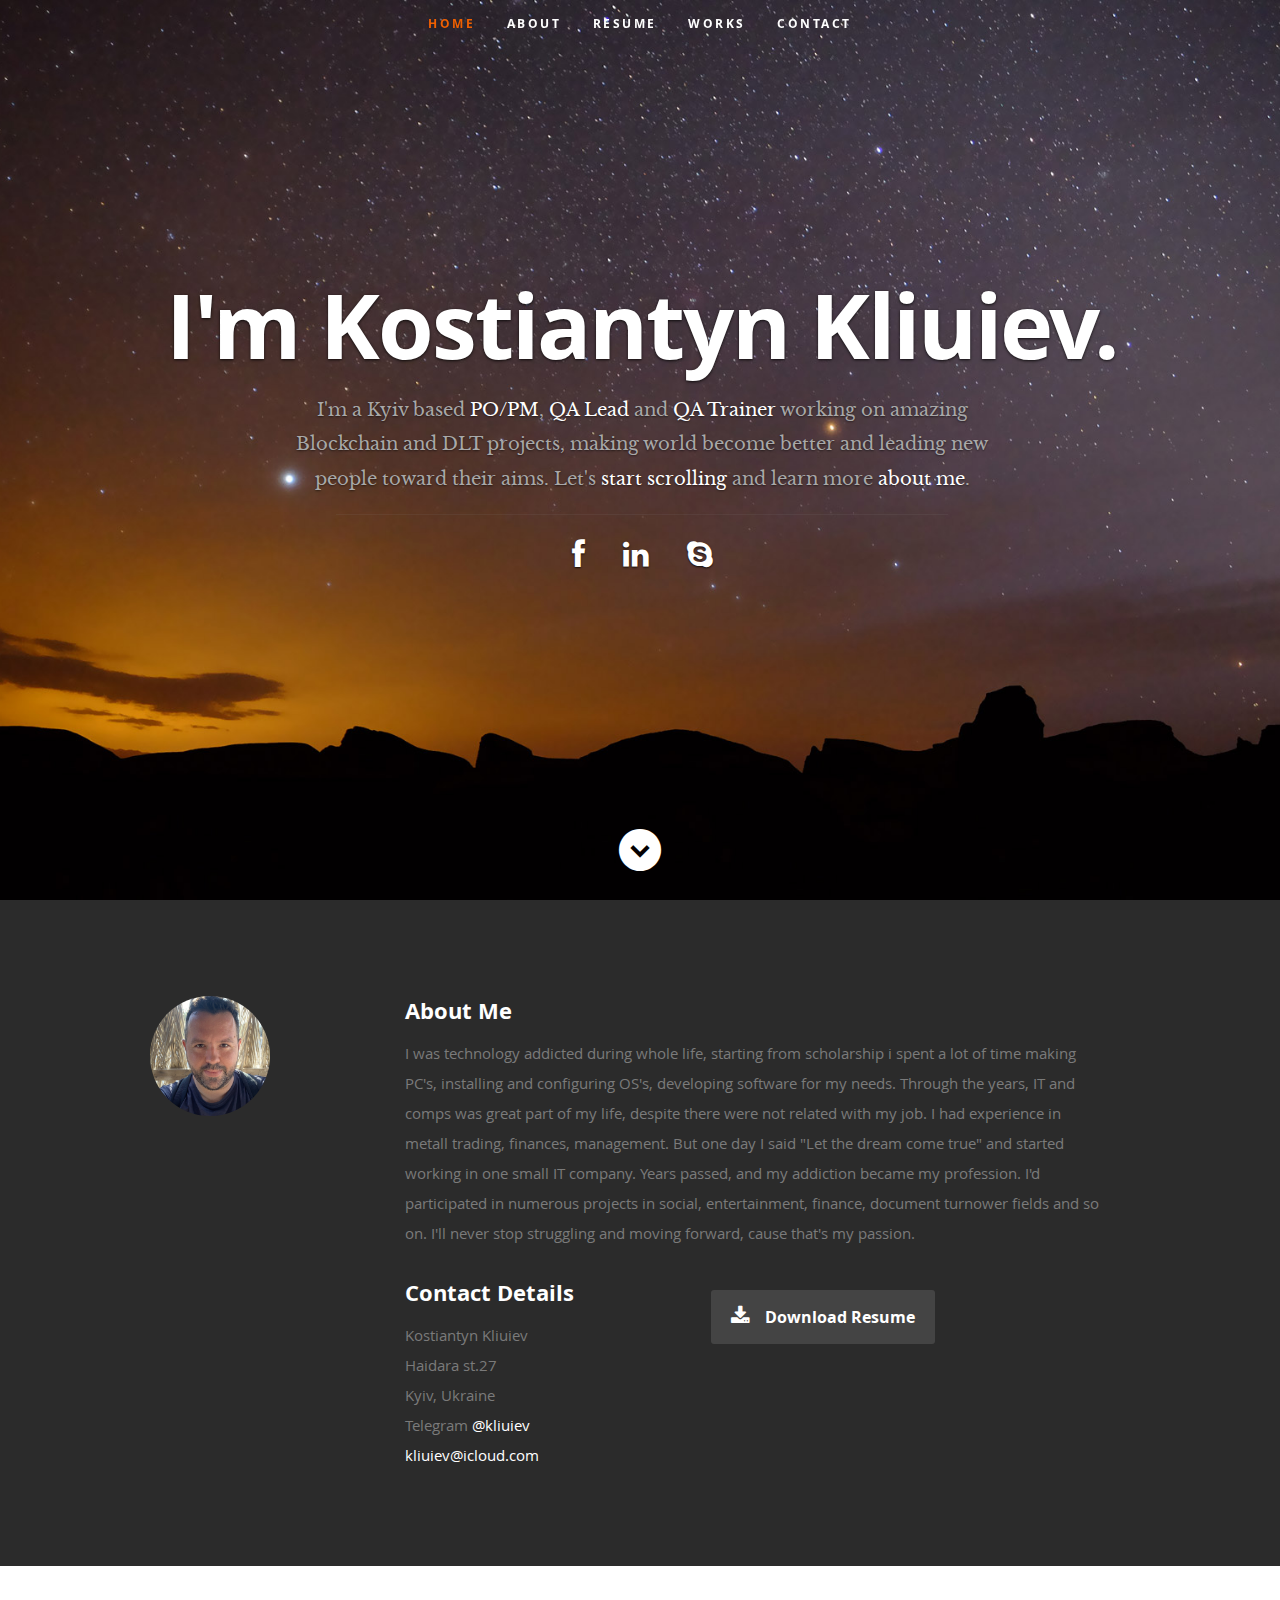
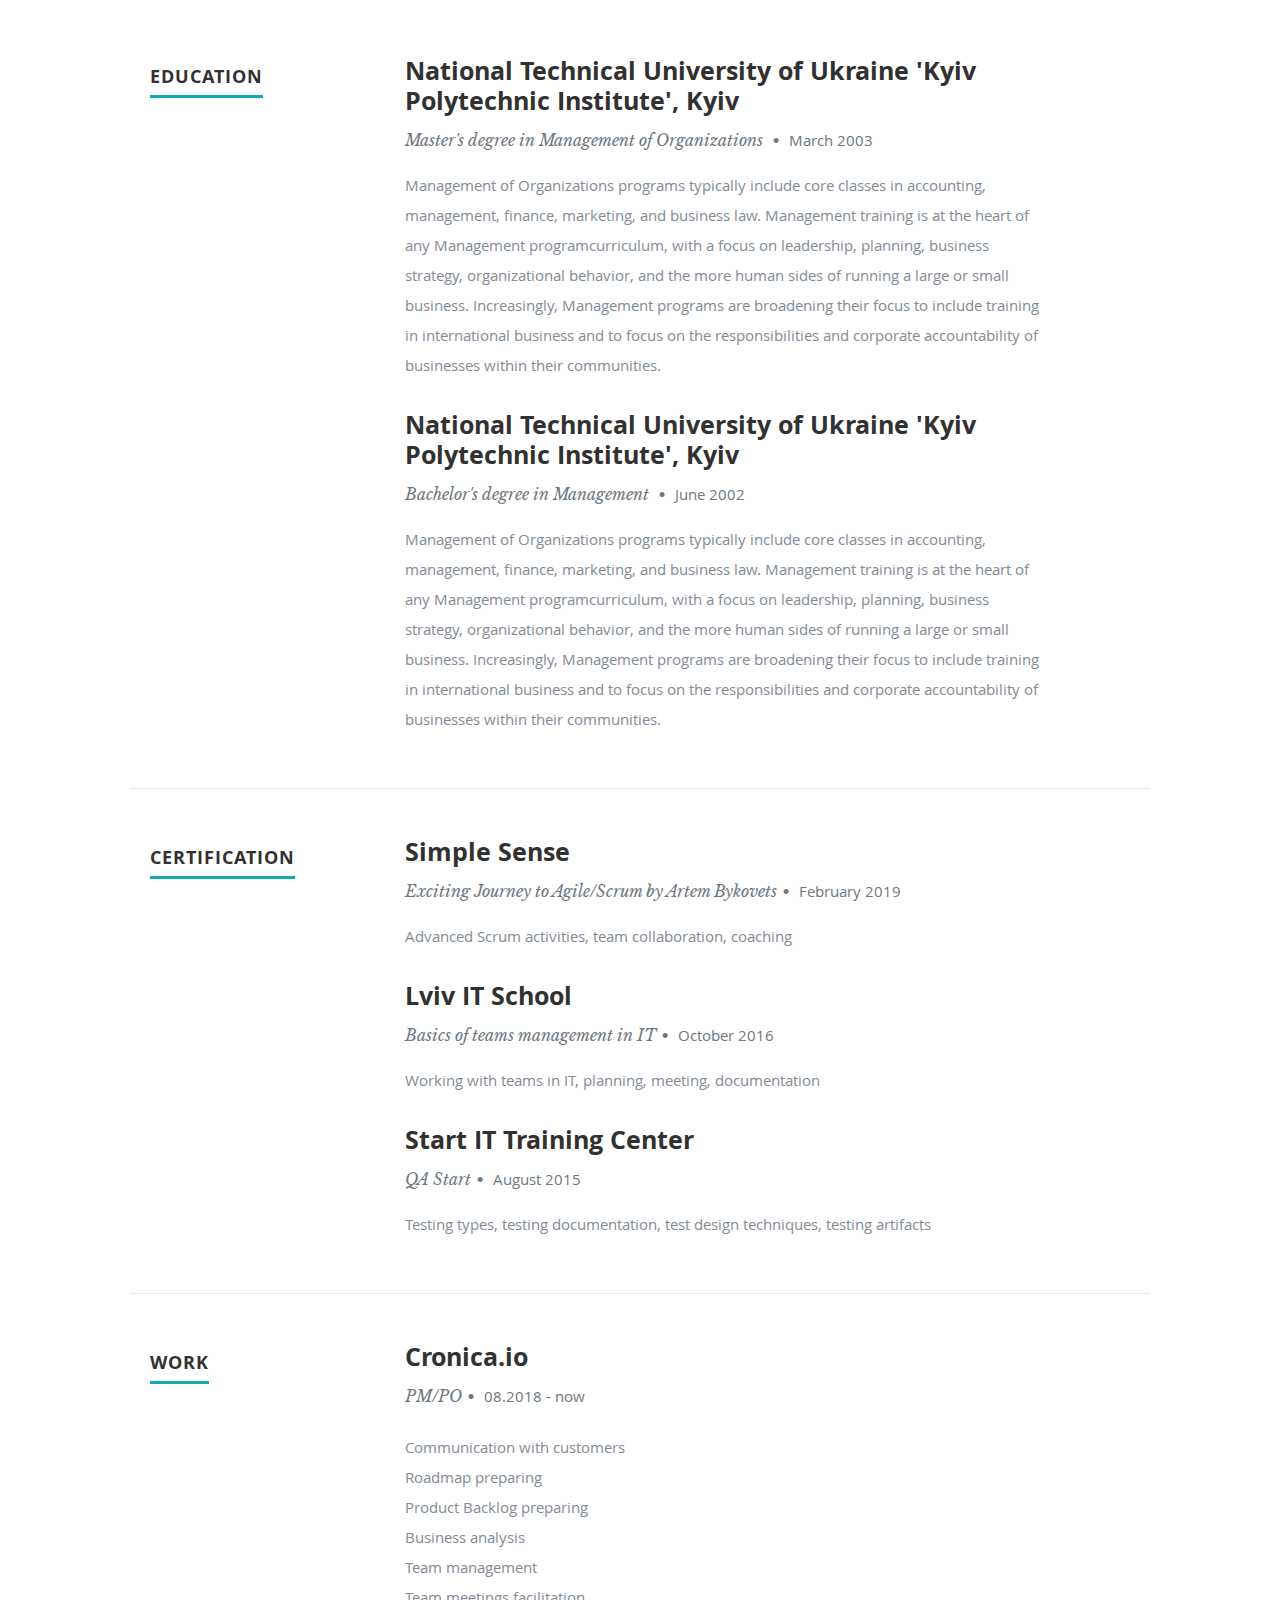
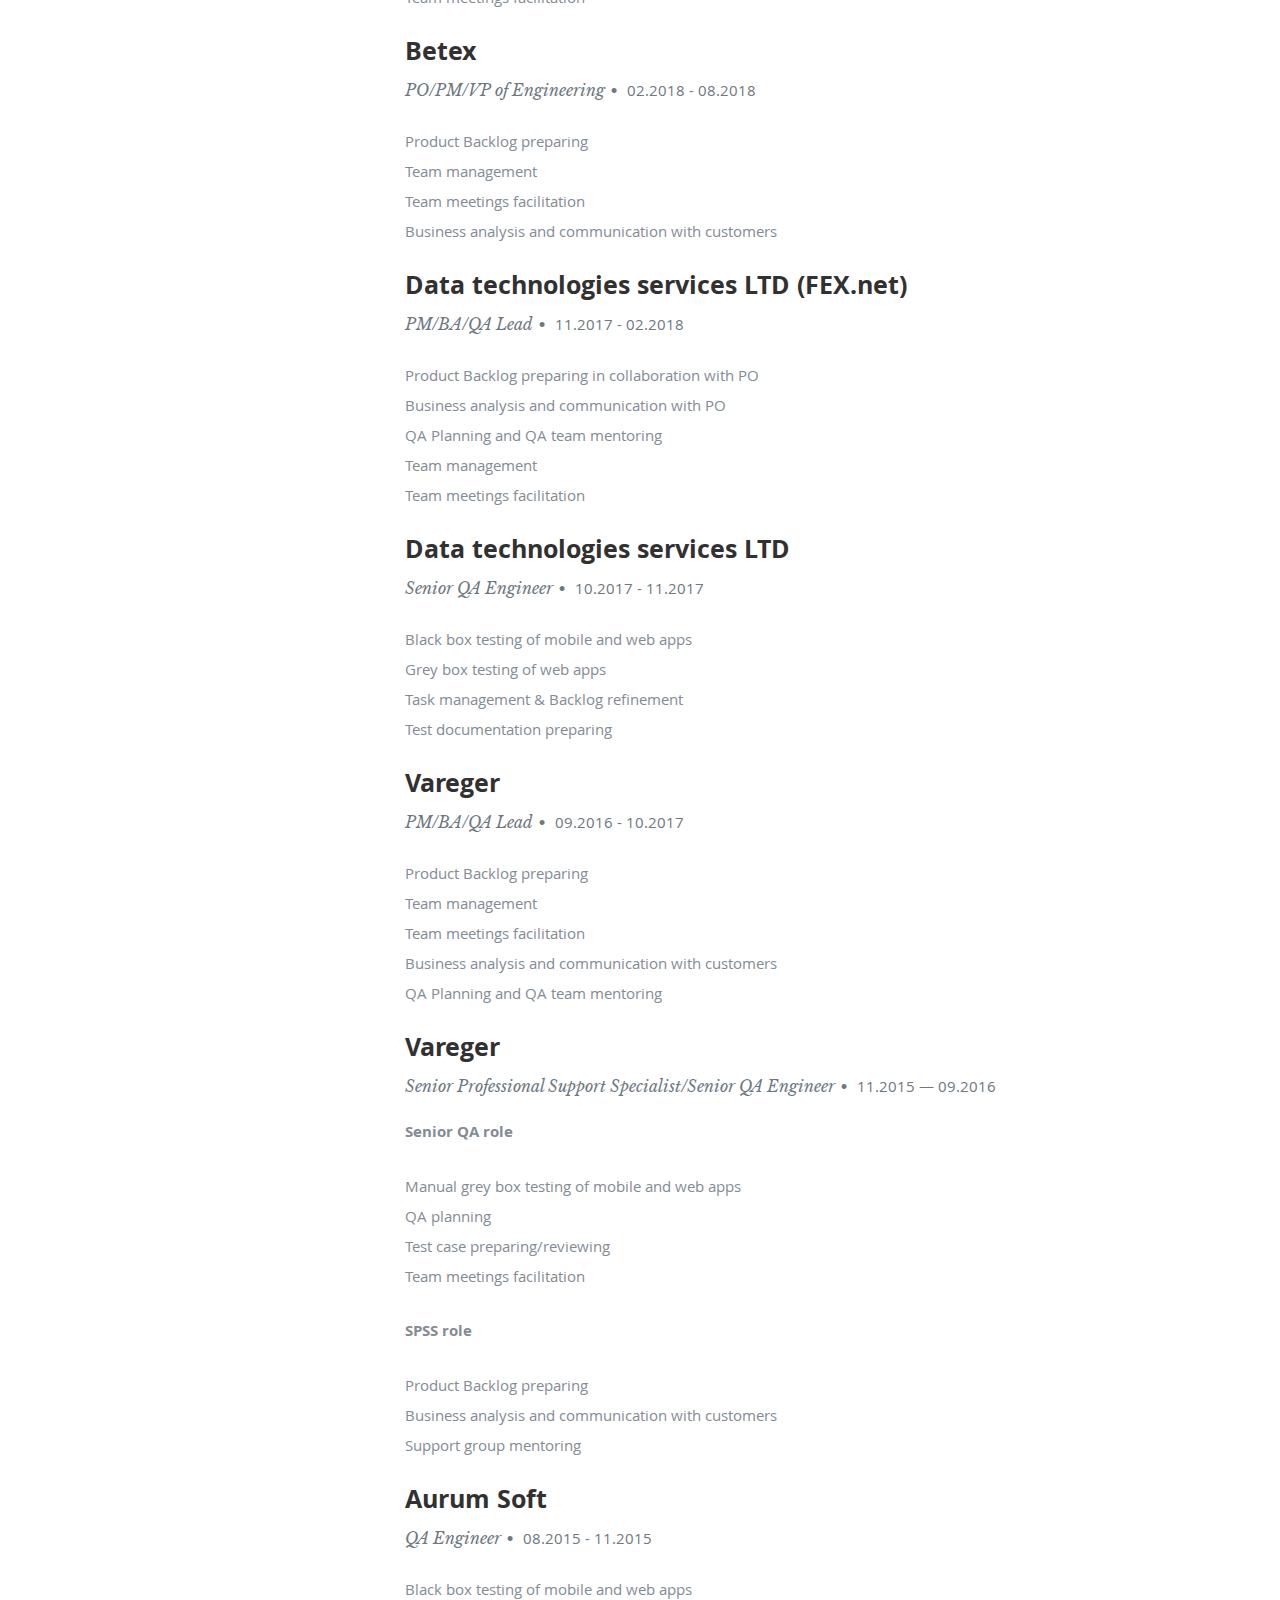
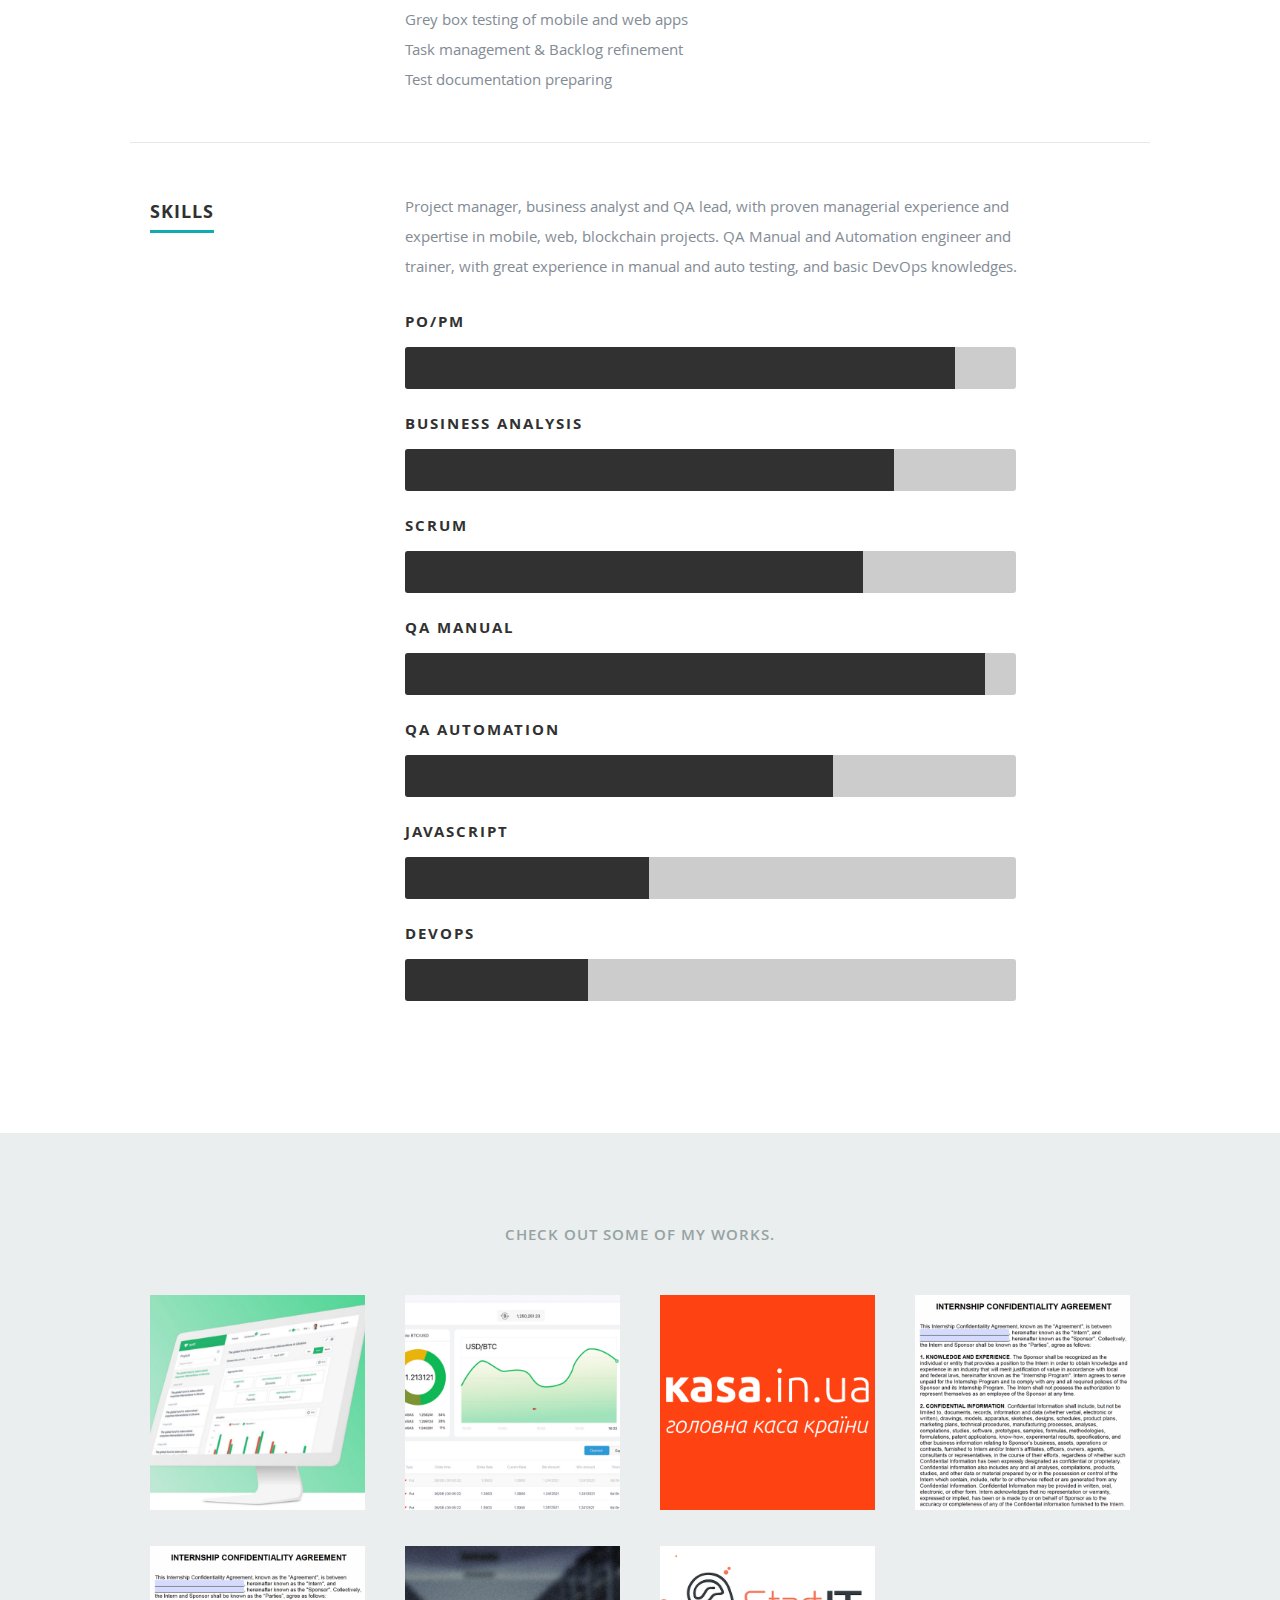
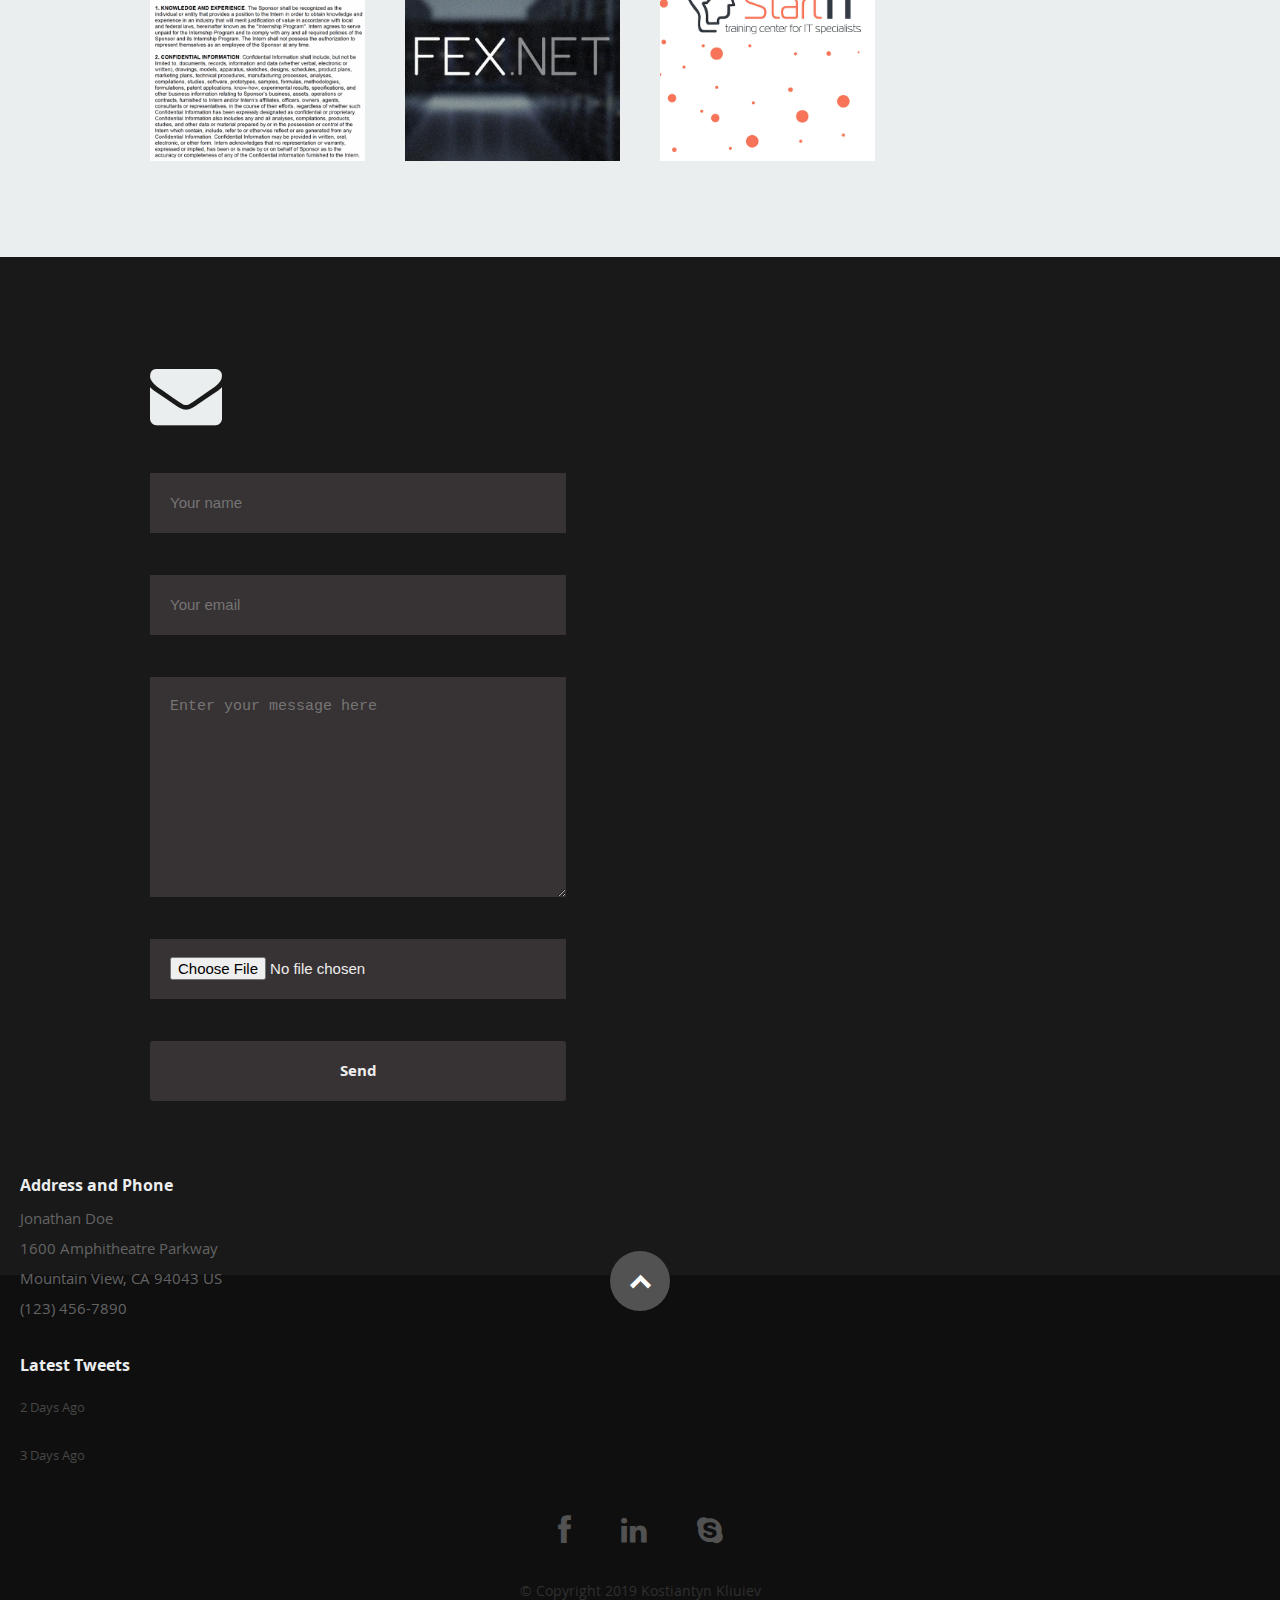
<file: index_old.html>
<!DOCTYPE html>
<html class="no-js" lang="en">
<head>

   <meta charset="utf-8">
	<title>Kostiantyn Kliuiev - PM, PO, QA Lead, AQA Engineer, QA and AQA Trainer</title>
	<meta name="description" content="">
	<meta name="author" content="">

	<meta name="viewport" content="width=device-width, initial-scale=1, maximum-scale=1">

   <link rel="stylesheet" href="css/default.css">
	<link rel="stylesheet" href="css/layout.css">
   <link rel="stylesheet" href="css/media-queries.css">
   <link rel="stylesheet" href="css/magnific-popup.css">

	<script src="js/modernizr.js"></script>

	<link rel="shortcut icon" href="favicon.png" >

</head>

<body>

   <header id="home">

      <nav id="nav-wrap">

         <a class="mobile-btn" href="#nav-wrap" title="Show navigation">Show navigation</a>
	      <a class="mobile-btn" href="#" title="Hide navigation">Hide navigation</a>

         <ul id="nav" class="nav">
            <li class="current"><a class="smoothscroll" href="#home">Home</a></li>
            <li><a class="smoothscroll" href="#about">About</a></li>
	         <li><a class="smoothscroll" href="#resume">Resume</a></li>
            <li><a class="smoothscroll" href="#portfolio">Works</a></li>
            <li><a class="smoothscroll" href="#contact">Contact</a></li>
         </ul>

      </nav>

      <div class="row banner">
         <div class="banner-text">
            <h1 class="responsive-headline">I'm Kostiantyn Kliuiev.</h1>
            <h3>I'm a Kyiv based <span>PO/PM</span>, <span>QA Lead</span> and <span>QA Trainer</span> working on amazing Blockchain and DLT projects, making world become better and leading new people toward their aims. Let's <a class="smoothscroll" href="#about">start scrolling</a>
            and learn more <a class="smoothscroll" href="#about">about me</a>.</h3>
            <hr />
            <ul class="social">
               <li><a href="https://www.facebook.com/kliuiev"><i class="fa fa-facebook"></i></a></li>
               <li><a href="https://www.linkedin.com/in/kostiantynkliuiev/"><i class="fa fa-linkedin"></i></a></li>
               <li><a href="https://join.skype.com/invite/mq7R4bhzHYfx"><i class="fa fa-skype"></i></a></li>
            </ul>
         </div>
      </div>

      <p class="scrolldown">
         <a class="smoothscroll" href="#about"><i class="icon-down-circle"></i></a>
      </p>

   </header>

   <section id="about">

      <div class="row">

         <div class="three columns">

            <img class="profile-pic"  src="images/myphoto.jpg" alt="" />

         </div>

         <div class="nine columns main-col">

            <h2>About Me</h2>

            <p>I was technology addicted during whole life, starting from scholarship i spent a lot of time making PC's, installing and configuring OS's, developing software for my needs. Through the years, IT and comps was great part of my life, despite there were not related with my job. I had experience in metall trading, finances, management. But one day I said "Let the dream come true" and started working in one small IT company. Years passed, and my addiction became my profession. I'd participated in numerous projects in social, entertainment, finance, document turnower fields and so on. I'll never stop struggling and moving forward, cause that's my passion.
            </p>

            <div class="row">

               <div class="columns contact-details">

                  <h2>Contact Details</h2>
                  <p class="address">
						   <span>Kostiantyn Kliuiev</span><br>
						   <span>Haidara st.27<br>
						         Kyiv, Ukraine
                     </span><br>
						   <span>Telegram <a href="https://t.me/kliuiev">@kliuiev</a></span><br>
                     <span><a href="mailto:kliuiev@icloud.com">kliuiev@icloud.com</a></span><br></span>
					   </p>

               </div>

               <div class="columns download">
                  <p>
                     <a href="./cv.pdf" class="button"><i class="fa fa-download"></i>Download Resume</a>
                  </p>
               </div>

            </div>

         </div>

      </div>

   </section>

   <section id="resume">

      <div class="row education">

         <div class="three columns header-col">
            <h1><span>Education</span></h1>
         </div>

         <div class="nine columns main-col">

            <div class="row item">

               <div class="twelve columns">

                  <h3>National Technical University of Ukraine 'Kyiv Polytechnic Institute', Kyiv</h3>
                  <p class="info">Master's degree in Management of Organizations <span>&bull;</span> <em class="date">March 2003</em></p>

                  <p>
                     Management of Organizations programs typically include core classes in accounting, management, finance, marketing, and business law. Management training is at the heart of any Management programcurriculum, with a focus on leadership, planning, business strategy, organizational behavior, and the more human sides of running a large or small business. Increasingly, Management programs are broadening their focus to include training in international business and to focus on the responsibilities and corporate accountability of businesses within their communities.
                  </p>

               </div>

            </div>

            <div class="row item">

               <div class="twelve columns">

                  <h3>National Technical University of Ukraine 'Kyiv Polytechnic Institute', Kyiv</h3>
                  <p class="info">Bachelor's degree in Management <span>&bull;</span> <em class="date">June 2002</em></p>

                  <p>
                     Management of Organizations programs typically include core classes in accounting, management, finance, marketing, and business law. Management training is at the heart of any Management programcurriculum, with a focus on leadership, planning, business strategy, organizational behavior, and the more human sides of running a large or small business. Increasingly, Management programs are broadening their focus to include training in international business and to focus on the responsibilities and corporate accountability of businesses within their communities.
                  </p>

               </div>

            </div>
         </div>

      </div>
      <div class="row education">

         <div class="three columns header-col">
            <h1><span>Certification</span></h1>
         </div>

         <div class="nine columns main-col">
            
            <div class="row item">

               <div class="twelve columns">

                  <h3>Simple Sense</h3>
                  <p class="info">Exciting Journey to Agile/Scrum by Artem Bykovets<span>&bull;</span> <em class="date">February 2019</em></p>

                  <p>
                  Advanced Scrum activities, team collaboration, coaching
                  </p>

               </div>

            </div>
            <div class="row item">

               <div class="twelve columns">

                  <h3>Lviv IT School</h3>
                  <p class="info">Basics of teams management in IT<span>&bull;</span> <em class="date">October 2016</em></p>

                  <p>
                  Working with teams in IT, planning, meeting, documentation
                  </p>

               </div>

            </div>
            <div class="row item">

               <div class="twelve columns">

                  <h3>Start IT Training Center</h3>
                  <p class="info">QA Start<span>&bull;</span> <em class="date">August 2015</em></p>

                  <p>
                  Testing types, testing documentation, test design techniques, testing artifacts
                  </p>

               </div>

            </div>

         </div>

      </div>


      <div class="row work">

         <div class="three columns header-col">
            <h1><span>Work</span></h1>
         </div>

         <div class="nine columns main-col">
               <div class="row item">

                     <div class="twelve columns">
      
                        <h3>Cronica.io</h3>
                        <p class="info">PM/PO<span>&bull;</span> <em class="date">08.2018 - now</em></p>
      
                        <p>
                           <ul>
                             <li>
                                 Communication with customers
                             <li>
                                 Roadmap preparing
                             </li> 
                             <li>
                                 Product Backlog preparing
                             </li> 
                             <li>
                                 Business analysis
                             </li>
                             <li>
                                 Team management
                             </li> 
                             <li>
                                 Team meetings facilitation
                             </li>
                           </ul>
                        </p>
      
                     </div>
      
                  </div>
                  <div class="row item">

                        <div class="twelve columns">
         
                           <h3>Betex</h3>
                           <p class="info">PO/PM/VP of Engineering<span>&bull;</span> <em class="date">02.2018 - 08.2018</em></p>
         
                           <p>
                              <ul>
                                <li>
                                    Product Backlog preparing
                                <li>
                                    Team management
                                </li> 
                                <li>
                                    Team meetings facilitation
                                </li> 
                                <li>
                                    Business analysis and communication with customers
                                </li>
                              </ul>
                           </p>
         
                        </div>
         
                     </div>
                     <div class="row item">

                           <div class="twelve columns">
            
                              <h3>Data technologies services LTD (FEX.net)</h3>
                              <p class="info">PM/BA/QA Lead<span>&bull;</span> <em class="date">11.2017 - 02.2018</em></p>
            
                              <p>
                                 <ul>
                                   <li>
                                       Product Backlog preparing in collaboration with PO
                                   <li>
                                       Business analysis and communication with PO
                                   </li> 
                                   <li>
                                       QA Planning and QA team mentoring
                                   </li> 
                                   <li>
                                       Team management
                                   </li>
                                   <li>
                                       Team meetings facilitation
                                   </li>
                                 </ul>
                              </p>
            
                           </div>
            
                        </div>
                        <div class="row item">

                              <div class="twelve columns">
               
                                 <h3>Data technologies services LTD</h3>
                                 <p class="info">Senior QA Engineer<span>&bull;</span> <em class="date">10.2017 - 11.2017</em></p>
               
                                 <p>
                                    <ul>
                                      <li>
                                          Black box testing of mobile and web apps
                                      </li>
                                      <li>
                                          Grey box testing of web apps
                                      </li> 
                                      <li>
                                          Task management & Backlog refinement
                                      </li> 
                                      <li>
                                          Test documentation preparing
                                      </li>
                                    </ul>
                                 </p>
               
                              </div>
               
                           </div>
                           <div class="row item">

                                 <div class="twelve columns">
                  
                                    <h3>Vareger</h3>
                                    <p class="info">PM/BA/QA Lead<span>&bull;</span> <em class="date">09.2016 - 10.2017</em></p>
                  
                                    <p>
                                       <ul>
                                         <li>
                                             Product Backlog preparing
                                         </li>
                                         <li>
                                             Team management
                                         </li> 
                                         <li>
                                             Team meetings facilitation
                                         </li> 
                                         <li>
                                             Business analysis and communication with customers
                                         </li>
                                         <li>
                                             QA Planning and QA team mentoring
                                         </li>    
                                       </ul>
                                    </p>
                  
                                 </div>
                  
                              </div> 
                              <div class="row item">
                  <div class="twelve columns">
   
                        <h3>Vareger</h3>
                        <p class="info">Senior Professional Support Specialist/Senior QA Engineer<span>&bull;</span> <em class="date">11.2015 — 09.2016</em></p>
      
                        <p> <b>Senior QA role</b>
                           <ul>
                             <li>
                                 Manual grey box testing of mobile and web apps
                             </li>
                             <li>
                                 QA planning
                             </li> 
                             <li>
                                 Test case preparing/reviewing
                             </li> 
                             <li>
                                 Team meetings facilitation
                             </li>  
                           </ul>
                        </p>
                        <p> <b>SPSS role</b>
                           <ul>
                             <li>
                                 Product Backlog preparing
                             </li>
                             <li>
                                 Business analysis and communication with customers
                             </li> 
                             <li>
                                 Support group mentoring
                             </li> 
                           </ul>
                        </p>
      
                     </div>
      
                  </div> 
            <div class="row item">

               <div class="twelve columns">

                  <h3>Aurum Soft</h3>
                  <p class="info">QA Engineer<span>&bull;</span> <em class="date">08.2015 - 11.2015</em></p>

                  <p>
                     <ul>
                       <li>
                           Black box testing of mobile and web apps
                       </li>
                       <li>
                           Grey box testing of mobile and web apps
                       </li> 
                       <li>
                           Task management & Backlog refinement
                       </li> 
                       <li>
                           Test documentation preparing
                       </li>  
                     </ul>
                  </p>

               </div>

            </div>
         </div>

      </div> 


      <div class="row skill">

         <div class="three columns header-col">
            <h1><span>Skills</span></h1>
         </div>

         <div class="nine columns main-col">

            <p>Project manager, business analyst and QA lead, with proven managerial experience and expertise in mobile, web, blockchain projects. QA Manual and Automation engineer and trainer, with great experience in manual and auto testing, and basic DevOps knowledges.
            </p>

				<div class="bars">

				   <ul class="skills">
                  <li><span class="bar-expand po-pm"></span><em>PO/PM</em></li>
                  <li><span class="bar-expand ba"></span><em>Business Analysis</em></li>
                  <li><span class="bar-expand scrum"></span><em>Scrum</em></li>
						<li><span class="bar-expand qa-manual"></span><em>QA Manual</em></li>
						<li><span class="bar-expand qa-automation"></span><em>QA Automation</em></li>
						<li><span class="bar-expand js-development"></span><em>JavaScript</em></li>
                  <li><span class="bar-expand devops"></span><em>DevOps</em></li>
					</ul>

				</div>

			</div>

      </div> 

   </section> 


   <section id="portfolio">

      <div class="row">

         <div class="twelve columns collapsed">

            <h1>Check Out Some of My Works.</h1>

            
            <div id="portfolio-wrapper" class="bgrid-quarters s-bgrid-thirds cf">

          	   <div class="columns portfolio-item">
                  <div class="item-wrap">

                     <a href="#modal-01" title="">
                        <img alt="" src="images/portfolio/syrex.png">
                        <div class="overlay">
                           <div class="portfolio-item-meta">
          					      <h5>SyrexCloud</h5>
                              <p>Paperless data management system</p>
          					   </div>
                        </div>
                        <div class="link-icon"><i class="icon-plus"></i></div>
                     </a>

                  </div>
          		</div> 

               <div class="columns portfolio-item">
                  <div class="item-wrap">

                     <a href="#modal-02" title="">
                        <img alt="" src="images/portfolio/betex.png">
                        <div class="overlay">
                           <div class="portfolio-item-meta">
          					      <h5>Betex</h5>
                              <p>Binary P2P options on Blockchain</p>
          					   </div>
                        </div>
                        <div class="link-icon"><i class="icon-plus"></i></div>
                     </a>

                  </div>
          		</div> 

               <div class="columns portfolio-item">
                  <div class="item-wrap">

                     <a href="#modal-03" title="">
                        <img alt="" src="images/portfolio/kasa.png">
                        <div class="overlay">
                           <div class="portfolio-item-meta">
          					      <h5>Kasa.in.ua</h5>
                              <p>Ticket Management System</p>
          					   </div>
                        </div>
                        <div class="link-icon"><i class="icon-plus"></i></div>
                     </a>

                  </div>
          		</div> 

               <div class="columns portfolio-item">
                  <div class="item-wrap">

                     <a href="#modal-04" title="">
                        <img alt="" src="images/portfolio/nda.png">
                        <div class="overlay">
                           <div class="portfolio-item-meta">
          					      <h5>Project under NDA</h5>
                              <p>Document turnover on Blockchain</p>
          					   </div>
                        </div>
                        <div class="link-icon"><i class="icon-plus"></i></div>
                     </a>

                  </div>
          		</div> 

               <div class="columns portfolio-item">
                  <div class="item-wrap">

                     <a href="#modal-05" title="">
                        <img alt="" src="images/portfolio/nda.png">
                        <div class="overlay">
                           <div class="portfolio-item-meta">
          					      <h5>Project under NDA</h5>
                              <p>Crypto Wallet</p>
          					   </div>
                        </div>
                        <div class="link-icon"><i class="icon-plus"></i></div>
                     </a>

                  </div>
          		</div> 

               <div class="columns portfolio-item">
                  <div class="item-wrap">

                     <a href="#modal-06" title="">
                        <img alt="" src="images/portfolio/fex.png">
                        <div class="overlay">
                           <div class="portfolio-item-meta">
          					      <h5>Fex.net</h5>
                              <p>Cloud Data Storage</p>
          					   </div>
                        </div>
                        <div class="link-icon"><i class="icon-plus"></i></div>
                     </a>

                  </div>
                </div> 
                <div class="columns portfolio-item">
                  <div class="item-wrap">

                     <a href="#modal-07" title="">
                        <img alt="" src="images/portfolio/startit.png">
                        <div class="overlay">
                           <div class="portfolio-item-meta">
          					      <h5>Start IT</h5>
                              <p>Training courses for IT specialists</p>
          					   </div>
                        </div>
                        <div class="link-icon"><i class="icon-plus"></i></div>
                     </a>

                  </div>
          		</div> 

            </div> 

         </div> 



         <div id="modal-01" class="popup-modal mfp-hide">

		      <img class="scale-with-grid" src="images/portfolio/modals/m-syrex.jpg" alt="" />

		      <div class="description-box">
			      <h4>SyrexCloud</h4>
			      <p>Instead of transporting paper records to the office, retyping data, and missing information or making errors, your data is uploaded immediately the first time you submit it.</p>
               <span class="categories"><i class="fa fa-tag"></i>PO/PM, QA Lead</span>
		      </div>

            <div class="link-box">
               <a href="https://syrexcloud.com" target="_blank">Details</a>
		         <a class="popup-modal-dismiss">Close</a>
            </div>

	      </div>

         <div id="modal-02" class="popup-modal mfp-hide">

		      <img class="scale-with-grid" src="images/portfolio/modals/m-betex.jpg" alt="" />

		      <div class="description-box">
			      <h4>Betex</h4>
			      <p>Betex is a leading-edge platform for P2P financial derivatives trading. It enables users to place bets on future changes against each other.</p>
               <span class="categories"><i class="fa fa-tag"></i>Project Management, QA Lead</span>
		      </div>

            <div class="link-box">
               <a href="http://betexlab.com" target="_blank">Details</a>
		         <a class="popup-modal-dismiss">Close</a>
            </div>

	      </div>

         <div id="modal-03" class="popup-modal mfp-hide">

		      <img class="scale-with-grid" src="images/portfolio/modals/m-kasa.jpg" alt="" />

		      <div class="description-box">
			      <h4>Kasa.in.ua</h4>
			      <p>Ticket management system for proven ukrainian ticket sales leader</p>
               <span class="categories"><i class="fa fa-tag"></i>QA Lead</span>
		      </div>

            <div class="link-box">
               <a href="http://www.kasa.in.ua" target="_blank">Details</a>
		         <a class="popup-modal-dismiss">Close</a>
            </div>

	      </div>

         <div id="modal-04" class="popup-modal mfp-hide">

		      <img class="scale-with-grid" src="images/portfolio/modals/m-confidential.jpg" alt="" />

		      <div class="description-box">
			      <h4>Blockchain document turnover</h4>
			      <p>Revolutionary system for blockchain proof document turnover</p>
               <span class="categories"><i class="fa fa-tag"></i>PO/PM</span>
		      </div>

            <div class="link-box">
		         <a class="popup-modal-dismiss">Close</a>
            </div>

	      </div>

         <div id="modal-05" class="popup-modal mfp-hide">

		      <img class="scale-with-grid" src="images/portfolio/modals/m-confidential.jpg" alt="" />

		      <div class="description-box">
			      <h4>Crypto Wallet on EOS Blockchain</h4>
			      <p>Crypto Wallet on EOS Blockchain with ultrafast transactions, cashback and advanced features</p>
               <span class="categories"><i class="fa fa-tag"></i>PO/PM</span>
		      </div>

            <div class="link-box">
		         <a class="popup-modal-dismiss">Close</a>
            </div>

	      </div>

         <div id="modal-06" class="popup-modal mfp-hide">

		      <img class="scale-with-grid" src="images/portfolio/modals/m-fex.jpg" alt="" />

		      <div class="description-box">
			      <h4>FEX.net</h4>
			      <p>First ukrainian worldwide cloud file storage</p>
               <span class="categories"><i class="fa fa-tag"></i>PM/QA Lead</span>
		      </div>

            <div class="link-box">
               <a href="http://www.fex.net" target="_blank">Details</a>
		         <a class="popup-modal-dismiss">Close</a>
            </div>

	      </div>

         <div id="modal-07" class="popup-modal mfp-hide">

		      <img class="scale-with-grid" src="images/portfolio/modals/m-startit.jpg" alt="" />

		      <div class="description-box">
			      <h4>Start IT</h4>
			      <p>Training Center for IT Specialists</p>
               <span class="categories"><i class="fa fa-tag"></i>QA Trainer, AQA Trainer</span>
		      </div>

            <div class="link-box">
               <a href="http://www.start-it.ua" target="_blank">Details</a>
		         <a class="popup-modal-dismiss">Close</a>
            </div>

	      </div>
      </div>

   </section> 



   <!-- <section id="call-to-action">

      <div class="row">

         <div class="two columns header-col">

            <h1><span>Get Hosting.</span></h1>

         </div>

         <div class="seven columns">

            <h2><span class="lead">Unde Omnis Iste</span></h2>
            <p><span class="lead">Sed ut perspiciatis unde omnis iste natus error sit voluptatem accusantium doloremque laudantium, totam rem aperiam,
            eaque ipsa quae ab illo inventore veritatis et quasi architecto beatae vitae. </span></p>

         </div>

         <div class="three columns action">



         </div>

      </div>

   </section> -->

   <!-- <section id="testimonials">

      <div class="text-container">

         <div class="row">

            <div class="two columns header-col">

               <h1><span>Client Testimonials</span></h1>

            </div>

            <div class="ten columns flex-container">

               <div class="flexslider">

                  <ul class="slides">

                     <li>
                        <blockquote>
                           <p>
                           </p>
                           <cite></cite>
                        </blockquote>
                     </li>

                     <li>
                        <blockquote>
                           <p>
                           </p>
                           <cite></cite>
                        </blockquote>
                     </li>

                  </ul>

               </div>

            </div>

         </div>

       </div>

   </section>  -->


   <section id="contact">

         <div class="row section-head">

            <div class="two columns header-col">

               <h1><span>Get In Touch.</span></h1>

            </div>
         </div>

         <div class="row">
                <div class="eight columns">
                <form action="https://mailthis.to/info@kliuiev.tk"
                method="POST" encType="multipart/form-data">
                <input type="text" name="name" placeholder="Your name">
                <input type="email" name="_replyto" placeholder="Your email">
                <textarea name="message" placeholder="Enter your message here"></textarea>
                <input type="file" name="file" placeholder="Attachments (optional)">
                <input type="hidden" name="_subject" value="Contact form submitted">
                <input type="hidden" name="_after" value="https://kliuiev.tk/">
                <input type="hidden" name="_honeypot" value="">
                <input type="hidden" name="_confirmation" value="">
                <input type="submit" value="Send">
            </form>
            </form> 
        </div>
            </div>


            <aside class="four columns footer-widgets">

               <div class="widget widget_contact">

					   <h4>Address and Phone</h4>
					   <p class="address">
						   Jonathan Doe<br>
						   1600 Amphitheatre Parkway <br>
						   Mountain View, CA 94043 US<br>
						   <span>(123) 456-7890</span>
					   </p>

				   </div>

               <div class="widget widget_tweets">

                  <h4 class="widget-title">Latest Tweets</h4>

                  <ul id="twitter">
                     <li>
                        <span>
                        </a>
                        </span>
                        <b><a href="#">2 Days Ago</a></b>
                     </li>
                     <li>
                        <span>
                        </a>
                        </span>
                        <b><a href="#">3 Days Ago</a></b>
                     </li>
                  </ul>

		         </div>

            </aside>

      </div>

   </section> <!-- Contact Section End-->


   <footer>

      <div class="row">

         <div class="twelve columns">

            <ul class="social-links">
               <li><a href="https://www.facebook.com/kliuiev"><i class="fa fa-facebook"></i></a></li>
               <li><a href="https://www.linkedin.com/in/kostiantynkliuiev/"><i class="fa fa-linkedin"></i></a></li>
               <li><a href="https://join.skype.com/invite/mq7R4bhzHYfx"><i class="fa fa-skype"></i></a></li>
            </ul>

            <ul class="copyright">
               <li>&copy; Copyright 2019 Kostiantyn Kliuiev</li>
            </ul>

         </div>

         <div id="go-top"><a class="smoothscroll" title="Back to Top" href="#home"><i class="icon-up-open"></i></a></div>

      </div>

   </footer>

   <script src="https://ajax.googleapis.com/ajax/libs/jquery/1.10.2/jquery.min.js"></script>
   <script>window.jQuery || document.write('<script src="js/jquery-1.10.2.min.js"><\/script>')</script>
   <script type="text/javascript" src="js/jquery-migrate-1.2.1.min.js"></script>

   <script src="js/jquery.flexslider.js"></script>
   <script src="js/waypoints.js"></script>
   <script src="js/jquery.fittext.js"></script>
   <script src="js/magnific-popup.js"></script>
   <script src="js/init.js"></script>

</body>

</html>
</file>
<file: css/default.css>
/*
=====================================================================
*   Ceevee v1.0 Default Stylesheet
*   url: styleshout.com
*   03-17-2014
=====================================================================

TOC:
a. Webfonts and Icon fonts
b. Reset
c. Default Styles
   1. Basic
   2. Typography
   3. Links
   4. Images
   5. Buttons
   6. Forms
d. Grid
e. Others
   1. Clearing
   2. Misc

=====================================================================  */

/* ------------------------------------------------------------------ */
/* a. Webfonts and Icon fonts
 ------------------------------------------------------------------ */

@import url("fonts.css");
@import url("fontello/css/fontello.css");
@import url("font-awesome/css/font-awesome.min.css");

/* ------------------------------------------------------------------
/* b. Reset
      Adapted from:
      Normalize.css - https://github.com/necolas/normalize.css/
      HTML5 Doctor Reset - html5doctor.com/html-5-reset-stylesheet/
/* ------------------------------------------------------------------ */

html, body, div, span, object, iframe,
h1, h2, h3, h4, h5, h6, p, blockquote, pre,
abbr, address, cite, code,
del, dfn, em, img, ins, kbd, q, samp,
small, strong, sub, sup, var,
b, i,
dl, dt, dd, ol, ul, li,
fieldset, form, label, legend,
table, caption, tbody, tfoot, thead, tr, th, td,
article, aside, canvas, details, figcaption, figure,
footer, header, hgroup, menu, nav, section, summary,
time, mark, audio, video {
   margin: 0;
   padding: 0;
   border: 0;
   outline: 0;
   font-size: 100%;
   vertical-align: baseline;
   background: transparent;
}

article,aside,details,figcaption,figure,
footer,header,hgroup,menu,nav,section {
   display: block;
}

audio,
canvas,
video {
   display: inline-block;
}

audio:not([controls]) {
   display: none;
   height: 0;
}

[hidden] { display: none; }

code, kbd, pre, samp {
   font-family: monospace, serif;
   font-size: 1em;
}

pre {
   white-space: pre;
   white-space: pre-wrap;
   word-wrap: break-word;
}

blockquote, q { quotes: &#8220 &#8220; }

blockquote:before, blockquote:after,
q:before, q:after {
   content: '';
   content: none;
}

ins {
   background-color: #ff9;
   color: #000;
   text-decoration: none;
}

mark {
   background-color: #A7F4F6;
   color: #555;
}

del { text-decoration: line-through; }

abbr[title], dfn[title] {
   border-bottom: 1px dotted;
   cursor: help;
}

table {
   border-collapse: collapse;
   border-spacing: 0;
}


/* ------------------------------------------------------------------ */
/* c. Default and Basic Styles
      Adapted from:
      Skeleton CSS Framework - http://www.getskeleton.com/
      Typeplate Typographic Starter Kit - http://typeplate.com/
/* ------------------------------------------------------------------ */

/*  1. Basic  ------------------------------------------------------- */

*,
*:before,
*:after {
   -moz-box-sizing: border-box;
   -webkit-box-sizing: border-box;
   box-sizing: border-box;
}

html {
   font-size: 62.5%;
   -webkit-font-smoothing: antialiased;
}

body {
   background: #fff;
   font-family: 'opensans-regular', sans-serif;
   font-weight: normal;
   font-size: 15px;
   line-height: 30px;
	color: #838C95;

   -webkit-font-smoothing: antialiased; /* Fix for webkit rendering */
	-webkit-text-size-adjust: 100%;
}

/*  2. Typography
       Vertical rhythm with leading derived from 6
--------------------------------------------------------------------- */

h1, h2, h3, h4, h5, h6 {
   color: #313131;
	font-family: 'opensans-bold', sans-serif;
   font-weight: normal;
}
h1 a, h2 a, h3 a, h4 a, h5 a, h6 a { font-weight: inherit; }
h1 { font-size: 38px; line-height: 42px; margin-bottom: 12px; letter-spacing: -1px; }
h2 { font-size: 28px; line-height: 36px; margin-bottom: 6px; }
h3 { font-size: 22px; line-height: 30px; margin-bottom: 12px; }
h4 { font-size: 20px; line-height: 30px; margin-bottom: 6px; }
h5 { font-size: 18px; line-height: 30px; }
h6 { font-size: 14px; line-height: 30px; }
.subheader { }

p { margin: 0 0 30px 0; }
p img { margin: 0; }
p.lead {
   font: 19px/36px 'opensans-light', sans-serif;
   margin-bottom: 18px;
}

/* for 'em' and 'strong' tags, font-size and line-height should be same with
the body tag due to rendering problems in some browsers */
em { font: 15px/30px 'opensans-italic', sans-serif; }
strong, b { font: 15px/30px 'opensans-bold', sans-serif; }
small { font-size: 11px; line-height: inherit; }

/*	Blockquotes */
blockquote {
   margin: 30px 0px;
   padding-left: 40px;
   position: relative;
}
blockquote:before {
   content: "\201C";
   opacity: 0.45;
   font-size: 80px;
   line-height: 0px;
   margin: 0;
   font-family: arial, sans-serif;

   position: absolute;
   top:  30px;
	left: 0;
}
blockquote p {
   font-family: 'librebaskerville-italic', serif;
   padding: 0;
   font-size: 18px;
   line-height: 36px;
}
blockquote cite {
   display: block;
   font-size: 12px;
   font-style: normal;
   line-height: 18px;
}
blockquote cite:before { content: "\2014 \0020"; }
blockquote cite a,
blockquote cite a:visited { color: #8B9798; border: none }

/* ---------------------------------------------------------------------
/*  Pull Quotes Markup
/*
    <aside class="pull-quote">
		<blockquote>
			<p></p>
		</blockquote>
	 </aside>
/*
/* --------------------------------------------------------------------- */
.pull-quote {
   position: relative;
	padding: 18px 30px 18px 0px;
}
.pull-quote:before,
.pull-quote:after {
	height: 1em;
	opacity: 0.45;
	position: absolute;
	font-size: 80px;
   font-family: Arial, Sans-Serif;
}
.pull-quote:before {
	content: "\201C";
	top:  33px;
	left: 0;
}
.pull-quote:after {
	content: '\201D';
	bottom: -33px;
	right: 0;
}
.pull-quote blockquote {
   margin: 0;
}
.pull-quote blockquote:before {
   content: none;
}

/* Abbreviations */
abbr {
   font-family: 'opensans-bold', sans-serif;
	font-variant: small-caps;
	text-transform: lowercase;
   letter-spacing: .5px;
	color: gray;
}
abbr:hover { cursor: help; }

/* drop cap */
.drop-cap:first-letter {
	float: left;
	margin: 0;
	padding: 14px 6px 0 0;
	font-size: 84px;
	font-family: /* Copperplate */ 'opensans-bold', sans-serif;
   line-height: 60px;
	text-indent: 0;
	background: transparent;
	color: inherit;
}

hr { border: solid #E3E3E3; border-width: 1px 0 0; clear: both; margin: 11px 0 30px; height: 0; }


/*  3. Links  ------------------------------------------------------- */

a, a:visited {
   text-decoration: none;
   outline: 0;
   color: #11ABB0;

   -webkit-transition: color .3s ease-in-out;
   -moz-transition: color .3s ease-in-out;
   -o-transition: color .3s ease-in-out;
   transition: color .3s ease-in-out;
}
a:hover, a:focus { color: #313131; }
p a, p a:visited { line-height: inherit; }


/*  4. List  --------------------------------------------------------- */

ul, ol { margin-bottom: 24px; margin-top: 12px; }
ul { list-style: none outside; }
ol { list-style: decimal; }
ol, ul.square, ul.circle, ul.disc { margin-left: 30px; }
ul.square { list-style: square outside; }
ul.circle { list-style: circle outside; }
ul.disc { list-style: disc outside; }
ul ul, ul ol,
ol ol, ol ul { margin: 6px 0 6px 30px; }
ul ul li, ul ol li,
ol ol li, ol ul li { margin-bottom: 6px; }
li { line-height: 18px; margin-bottom: 12px; }
ul.large li { }
li p { }

/* ---------------------------------------------------------------------
/*  Stats Tab Markup

    <ul class="stats-tabs">
		<li><a href="#">[value]<b>[name]</b></a></li>
	 </ul>

    Extend this object into your markup.
/*
/* --------------------------------------------------------------------- */
.stats-tabs {
   padding: 0;
   margin: 24px 0;
}
.stats-tabs li {
	display: inline-block;
	margin: 0 10px 18px 0;
	padding: 0 10px 0 0;
	border-right: 1px solid #ccc;
}
.stats-tabs li:last-child {
	margin: 0;
	padding: 0;
	border: none;
}
.stats-tabs li a {
	display: inline-block;
	font-size: 22px;
	font-family: 'opensans-bold', sans-serif;
   border: none;
   color: #313131;
}
.stats-tabs li a:hover {
   color:#11ABB0;
}
.stats-tabs li a b {
	display: block;
	margin: 6px 0 0 0;
	font-size: 13px;
	font-family: 'opensans-regular', sans-serif;
   color: #8B9798;
}

/* definition list */
dl { margin: 12px 0; }
dt { margin: 0; color:#11ABB0; }
dd { margin: 0 0 0 20px; }

/* Lining Definition Style Markup */
.lining dt,
.lining dd {
	display: inline;
	margin: 0;
}
.lining dt + dt:before,
.lining dd + dt:before {
	content: "\A";
	white-space: pre;
}
.lining dd + dd:before {
	content: ", ";
}
.lining dd:before {
	content: ": ";
	margin-left: -0.2em;
}

/* Dictionary Definition Style Markup */
.dictionary-style dt {
	display: inline;
	counter-reset: definitions;
}
.dictionary-style dt + dt:before {
	content: ", ";
	margin-left: -0.2em;
}
.dictionary-style dd {
	display: block;
	counter-increment: definitions;
}
.dictionary-style dd:before {
	content: counter(definitions, decimal) ". ";
}

/* Pagination */
.pagination {
   margin: 36px auto;
   text-align: center;
}
.pagination ul li {
   display: inline-block;
   margin: 0;
   padding: 0;
}
.pagination .page-numbers {
   font: 15px/18px 'opensans-bold', sans-serif;
   display: inline-block;
   padding: 6px 10px;
   margin-right: 3px;
   margin-bottom: 6px;
	color: #6E757C;
	background-color: #E6E8EB;

	-webkit-transition: all 200ms ease-in-out;
	-moz-transition: all 200ms ease-in-out;
	-o-transition: all 200ms ease-in-out;
	-ms-transition: all 200ms ease-in-out;
	transition: all 200ms ease-in-out;

   -moz-border-radius: 3px;
   -webkit-border-radius: 3px;
   -khtml-border-radius: 3px;
	border-radius: 3px;
}
.pagination .page-numbers:hover {
   background: #838A91;
   color: #fff;
}
.pagination .current,
.pagination .current:hover {
   background-color: #11ABB0;
   color: #fff;
}
.pagination .inactive,
.pagination .inactive:hover {
   background-color: #E6E8EB;
	color: #A9ADB2;
}
.pagination .prev, .pagination .next {}

/*  5. Images  --------------------------------------------------------- */

img {
   max-width: 100%;
   height: auto;
}
img.pull-right { margin: 12px 0px 0px 18px; }
img.pull-left { margin: 12px 18px 0px 0px; }

/*  6. Buttons  --------------------------------------------------------- */

.button,
.button:visited,
button,
input[type="submit"],
input[type="reset"],
input[type="button"] {
   font: 16px/30px 'opensans-bold', sans-serif;
   background: #11ABB0;
   display: inline-block;
	text-decoration: none;
   letter-spacing: 0;
   color: #fff;
	padding: 12px 20px;
	margin-bottom: 18px;
   border: none;
   cursor: pointer;
   height: auto;

   -webkit-transition: all .2s ease-in-out;
	-moz-transition: all .2s ease-in-out;
	-o-transition: all .2s ease-in-out;
	-ms-transition: all .2s ease-in-out;
	transition: all .2s ease-in-out;

   -moz-border-radius: 3px;
   -webkit-border-radius: 3px;
   -khtml-border-radius: 3px;
   border-radius: 3px;
}

.button:hover,
button:hover,
input[type="submit"]:hover,
input[type="reset"]:hover,
input[type="button"]:hover {
   background: #3d4145;
   color: #fff;
}

.button:active,
button:active,
input[type="submit"]:active,
input[type="reset"]:active,
input[type="button"]:active {
   background: #3d4145;
   color: #fff;
}

.button.full-width,
button.full-width,
input[type="submit"].full-width,
input[type="reset"].full-width,
input[type="button"].full-width {
	width: 100%;
	padding-left: 0 !important;
	padding-right: 0 !important;
	text-align: center;
}

/* Fix for odd Mozilla border & padding issues */
button::-moz-focus-inner,
input::-moz-focus-inner {
    border: 0;
    padding: 0;
}


/*  7. Forms  --------------------------------------------------------- */

form { margin-bottom: 24px; }
fieldset { margin-bottom: 24px; }

input[type="text"],
input[type="password"],
input[type="email"],
textarea,
select {
   display: block;
   padding: 18px 15px;
   margin: 0 0 24px 0;
   border: 0;
   outline: none;
   vertical-align: middle;
   min-width: 225px;
	max-width: 100%;
   font-size: 15px;
   line-height: 24px;
	color: #647373;
	background: #D3D9D9;

}

/* select { padding: 0;
   width: 220px;
   } */

input[type="text"]:focus,
input[type="password"]:focus,
input[type="email"]:focus,
textarea:focus {
   color: #B3B7BC;
	background-color: #3d4145;
}

textarea { min-height: 220px; }

label,
legend {
   font: 16px/24px 'opensans-bold', sans-serif;
	margin: 12px 0;
   color: #3d4145;
   display: block;
}
label span,
legend span {
	color: #8B9798;
   font: 14px/24px 'opensans-regular', sans-serif;
}

input[type="checkbox"],
input[type="radio"] {
    font-size: 15px;
    color: #737373;
}

input[type="checkbox"] { display: inline; }

/* ------------------------------------------------------------------ */
/* d. Grid
---------------------------------------------------------------------
   gutter = 40px.
/* ------------------------------------------------------------------ */

/* default
--------------------------------------------------------------- */
.row {
   width: 96%;
   max-width: 1020px;
   margin: 0 auto;
}
/* fixed width for IE8 */
.ie .row { width: 1000px ; }

.narrow .row { max-width: 980px; }

.row .row { width: auto; max-width: none; margin: 0 -20px; }

/* row clearing */
.row:before,
.row:after {
    content: " ";
    display: table;
}
.row:after {
    clear: both;
}

.column, .columns {
   position: relative;
   padding: 0 20px;
   min-height: 1px;
   float: left;
}
.column.centered, .columns.centered  {
    float: none;
    margin: 0 auto;
}

/* removed gutters */
.row.collapsed > .column,
.row.collapsed > .columns,
.column.collapsed, .columns.collapsed  { padding: 0; }

[class*="column"] + [class*="column"]:last-child { float: right; }
[class*="column"] + [class*="column"].end { float: right; }

/* column widths */
.row .one         { width: 8.33333%; }
.row .two         { width: 16.66667%; }
.row .three       { width: 25%; }
.row .four        { width: 33.33333%; }
.row .five        { width: 41.66667%; }
.row .six         { width: 50%; }
.row .seven       { width: 58.33333%; }
.row .eight       { width: 66.66667%; }
.row .nine        { width: 75%; }
.row .ten         { width: 83.33333%; }
.row .eleven      { width: 91.66667%; }
.row .twelve      { width: 100%; }

/* Offsets */
.row .offset-1    { margin-left: 8.33333%; }
.row .offset-2    { margin-left: 16.66667%; }
.row .offset-3    { margin-left: 25%; }
.row .offset-4    { margin-left: 33.33333%; }
.row .offset-5    { margin-left: 41.66667%; }
.row .offset-6    { margin-left: 50%; }
.row .offset-7    { margin-left: 58.33333%; }
.row .offset-8    { margin-left: 66.66667%; }
.row .offset-9    { margin-left: 75%; }
.row .offset-10   { margin-left: 83.33333%; }
.row .offset-11   { margin-left: 91.66667%; }

/* Push/Pull */
.row .push-1      { left: 8.33333%; }
.row .pull-1      { right: 8.33333%; }
.row .push-2      { left: 16.66667%; 	}
.row .pull-2      { right: 16.66667%; }
.row .push-3      { left: 25%; }
.row .pull-3      { right: 25%;	}
.row .push-4      { left: 33.33333%; }
.row .pull-4      { right: 33.33333%; }
.row .push-5      { left: 41.66667%; }
.row .pull-5      { right: 41.66667%; }
.row .push-6      { left: 50%; }
.row .pull-6      { right: 50%; }
.row .push-7      { left: 58.33333%; }
.row .pull-7      { right: 58.33333%; }
.row .push-8      { left: 66.66667%; 	}
.row .pull-8      { right: 66.66667%; }
.row .push-9      { left: 75%; }
.row .pull-9      { right: 75%; }
.row .push-10     { left: 83.33333%; }
.row .pull-10     { right: 83.33333%; }
.row .push-11     { left: 91.66667%; }
.row .pull-11     { right: 91.66667%; }

/* block grids
--------------------------------------------------------------------- */
.bgrid-sixths [class*="column"]   { width: 16.66667%; }
.bgrid-quarters [class*="column"] { width: 25%; }
.bgrid-thirds [class*="column"]   { width: 33.33333%; }
.bgrid-halves [class*="column"]   { width: 50%; }

[class*="bgrid"] [class*="column"] + [class*="column"]:last-child { float: left; }

/* Left clearing for block grid columns - columns that changes width in
different screen sizes. Allows columns with different heights to align
properly.
--------------------------------------------------------------------- */
.first { clear: left; }   /* first column in default screen */
.s-first { clear: none; } /* first column in smaller screens */

/* smaller screens
--------------------------------------------------------------- */
@media only screen and (max-width: 900px) {

   /* block grids on small screens */
   .s-bgrid-sixths [class*="column"]   { width: 16.66667%; }
   .s-bgrid-quarters [class*="column"] { width: 25%; }
   .s-bgrid-thirds [class*="column"]   { width: 33.33333%; }
   .s-bgrid-halves [class*="column"]   { width: 50%; }

   /* block grids left clearing */
   .first { clear: none; }
   .s-first { clear: left; }

}

/* mobile wide/smaller tablets
--------------------------------------------------------------- */
@media only screen and (max-width: 767px) {

   .row {
	   width: 460px;
	   margin: 0 auto;
      padding: 0;
	}
   .column, .columns {
	   width: auto !important;
	   float: none;
	   margin-left: 0;
	   margin-right: 0;
      padding: 0 30px;
   }
   .row .row { width: auto; max-width: none; margin: 0 -30px; }

   [class*="column"] + [class*="column"]:last-child { float: none; }
   [class*="bgrid"] [class*="column"] + [class*="column"]:last-child { float: none; }

   /* Offsets */
   .row .offset-1    { margin-left: 0%; }
   .row .offset-2    { margin-left: 0%; }
   .row .offset-3    { margin-left: 0%; }
   .row .offset-4    { margin-left: 0%; }
   .row .offset-5    { margin-left: 0%; }
   .row .offset-6    { margin-left: 0%; }
   .row .offset-7    { margin-left: 0%; }
   .row .offset-8    { margin-left: 0%; }
   .row .offset-9    { margin-left: 0%; }
   .row .offset-10   { margin-left: 0%; }
   .row .offset-11   { margin-left: 0%; }
}

/* mobile narrow
--------------------------------------------------------------- */
@media only screen and (max-width: 460px) {

   .row { width: auto; }

}

/* larger screens
--------------------------------------------------------------- */
@media screen and (min-width: 1200px) {

   .wide .row { max-width: 1180px; }

}

/* ------------------------------------------------------------------ */
/* e. Others
/* ------------------------------------------------------------------ */

/*  1. Clearing
    (http://nicolasgallagher.com/micro-clearfix-hack/
--------------------------------------------------------------------- */

.cf:before,
.cf:after {
    content: " ";
    display: table;
}
.cf:after {
    clear: both;
}

/*  2. Misc -------------------------------------------------------- */

.remove-bottom { margin-bottom: 0 !important; }
.half-bottom { margin-bottom: 12px !important; }
.add-bottom { margin-bottom: 24px !important; }
.no-border { border: none; }

.text-center  { text-align: center !important; }
.text-left    { text-align: left !important; }
.text-right   { text-align: right !important; }
.pull-left    { float: left !important; }
.pull-right   { float: right !important; }
.align-center {
	margin-left: auto !important;
	margin-right: auto !important;
	text-align: center !important;
}
</file>
<file: css/layout.css>
/*
=====================================================================
*   Ceevee v1.0 Layout Stylesheet
*   url: styleshout.com
*   03-18-2014
=====================================================================

   TOC:
   a. General Styles
   b. Header Styles
   c. About Section
   d. Resume Section
   e. Portfolio Section
   f. Call To Action Section
   g. Testimonials Section
   h. Contact Section
   i. Footer

===================================================================== */

/* ------------------------------------------------------------------ */
/* a. General Styles
/* ------------------------------------------------------------------ */

body { background: #0f0f0f; }

/* ------------------------------------------------------------------ */
/* b. Header Styles
/* ------------------------------------------------------------------ */

header {
   position: relative;
   height: 800px;
   min-height: 500px;
   width: 100%;
   background: #161415 url(../images/header-background.jpg) no-repeat top center;
   background-size: cover !important;
	-webkit-background-size: cover !important;
   text-align: center;
   overflow: hidden;
}

/* vertically center banner section */
header:before {
   content: '';
   display: inline-block;
   vertical-align: middle;
   height: 100%;
}
header .banner {
   display: inline-block;
   vertical-align: middle;
   margin: 0 auto;
   width: 85%;
   padding-bottom: 30px;s
   text-align: center;
}

header .banner-text { width: 100%; }
header .banner-text h1 {
   font: 90px/1.1em 'opensans-bold', sans-serif;
   color: #fff;
   letter-spacing: -2px;
   margin: 0 auto 18px auto;
   text-shadow: 0px 1px 3px rgba(0, 0, 0, .8);
}
header .banner-text h3 {
   font: 18px/1.9em 'librebaskerville-regular', serif;
   color: #A8A8A8;
   margin: 0 auto;
   width: 70%;
   text-shadow: 0px 1px 2px rgba(0, 0, 0, .5);
}
header .banner-text h3 span,
header .banner-text h3 a {
   color: #fff;
}
header .banner-text hr {
   width: 60%;
   margin: 18px auto 24px auto;
   border-color: #2F2D2E;
   border-color: rgba(150, 150, 150, .1);
}

/* header social links */
header .social {
   margin: 24px 0;
   padding: 0;
   font-size: 30px;
   text-shadow: 0px 1px 2px rgba(0, 0, 0, .8);
}
header .social li {
   display: inline-block;
   margin: 0 15px;
   padding: 0;
}
header .social li a { color: #fff; }
header .social li a:hover { color: #11ABB0; }

/* scrolldown link */
header .scrolldown a {
   position: absolute;
   bottom: 30px;
   left: 50%;
   margin-left: -29px;
   color: #fff;
   display: block;
   height: 42px;
   width: 42px;
   font-size: 42px;
   line-height: 42px;
   color: #fff;
   border-radius: 100%;

   -webkit-transition: all .3s ease-in-out;
   -moz-transition: all .3s ease-in-out;
   -o-transition: all .3s ease-in-out;
   transition: all .3s ease-in-out;
}
header .scrolldown a:hover { color: #11ABB0; }

/* primary navigation
--------------------------------------------------------------------- */
#nav-wrap ul, #nav-wrap li, #nav-wrap a {
	 margin: 0;
	 padding: 0;
	 border: none;
	 outline: none;
}

/* nav-wrap */
#nav-wrap {
   font: 12px 'opensans-bold', sans-serif;
   width: 100%;
   text-transform: uppercase;
   letter-spacing: 2.5px;
   margin: 0 auto;
   z-index: 100;
   position: fixed;
   left: 0;
   top: 0;
}
.opaque { background-color: #333; }

/* hide toggle button */
#nav-wrap > a.mobile-btn { display: none; }

ul#nav {
   min-height: 48px;
   width: auto;

   /* center align the menu */
   text-align: center;
}
ul#nav li {
   position: relative;
   list-style: none;
   height: 48px;
   display: inline-block;
}

/* Links */
ul#nav li a {

/* 8px padding top + 8px padding bottom + 32px line-height = 48px */

   display: inline-block;
   padding: 8px 13px;
   line-height: 32px;
	text-decoration: none;
   text-align: left;
   color: #fff;

	-webkit-transition: color .2s ease-in-out;
	-moz-transition: color .2s ease-in-out;
	-o-transition: color .2s ease-in-out;
	-ms-transition: color .2s ease-in-out;
	transition: color .2s ease-in-out;
}

ul#nav li a:active { background-color: transparent !important; }
ul#nav li.current a { color: #F06000; }


/* ------------------------------------------------------------------ */
/* c. About Section
/* ------------------------------------------------------------------ */

#about {
   background: #2B2B2B;
   padding-top: 96px;
   padding-bottom: 66px;
   overflow: hidden;
}

#about a, #about a:visited  { color: #fff; }
#about a:hover, #about a:focus { color: #11ABB0; }

#about h2 {
   font: 22px/30px 'opensans-bold', sans-serif;
   color: #fff;
   margin-bottom: 12px;
}
#about p {
   line-height: 30px;
   color: #7A7A7A;
}
#about .profile-pic {
   position: relative;
   width: 120px;
   height: 120px;
   border-radius: 100%;
}
#about .contact-details { width: 41.66667%; }
#about .download {
   width: 58.33333%;
   padding-top: 6px;
}
#about .main-col { padding-right: 5%; }
#about .download .button {
   margin-top: 6px;
   background: #444;
}
#about .download .button:hover {
   background: #fff;
   color: #2B2B2B;
}
#about .download .button i {
   margin-right: 15px;
   font-size: 20px;
}


/* ------------------------------------------------------------------ */
/* d. Resume Section
/* ------------------------------------------------------------------ */

#resume {
   background: #fff;
   padding-top: 90px;
   padding-bottom: 72px;
   overflow: hidden;
}

#resume a, #resume a:visited  { color: #11ABB0; }
#resume a:hover, #resume a:focus { color: #313131; }

#resume h1 {
   font: 18px/24px 'opensans-bold', sans-serif;
   text-transform: uppercase;
   letter-spacing: 1px;
}
#resume h1 span {
   border-bottom: 3px solid #11ABB0;
   padding-bottom: 6px;
}
#resume h3 {
   font: 25px/30px 'opensans-bold', sans-serif;
}

#resume .header-col { padding-top: 9px; }
#resume .main-col { padding-right: 10%; }

.education, .work {
   margin-bottom: 48px;
   padding-bottom: 24px;
   border-bottom: 1px solid #E8E8E8;
}
#resume .info {
   font: 16px/24px 'librebaskerville-italic', serif;
   color: #6E7881;
   margin-bottom: 18px;
   margin-top: 9px;
}
#resume .info span {
   margin-right: 5px;
   margin-left: 5px;
}
#resume .date {
   font: 15px/24px 'opensans-regular', sans-serif;
   margin-top: 6px;
}

/*----------------------------------------------*/
/*	Skill Bars
/*----------------------------------------------*/

.bars {
	width: 95%;
	float: left;
	padding: 0;
	text-align: left;
}
.bars .skills {
  	margin-top: 36px;
   list-style: none;
}
.bars li {
   position: relative;
  	margin-bottom: 60px;
  	background: #ccc;
  	height: 42px;
  	border-radius: 3px;
}
.bars li em {
	font: 15px 'opensans-bold', sans-serif;
   color: #313131;
	text-transform: uppercase;
   letter-spacing: 2px;
	font-weight: normal;
   position: relative;
	top: -36px;
}
.bar-expand {
   position: absolute;
   left: 0;
   top: 0;

   margin: 0;
   padding-right: 24px;
  	background: #313131;
   display: inline-block;
  	height: 42px;
   line-height: 42px;
   border-radius: 3px 0 0 3px;
}

.po-pm {
  	width: 90%;
  	-moz-animation: po-pm 2s ease;
  	-webkit-animation: po-pm 2s ease;
}

.ba {
   width: 80%;
   -moz-animation: ba 2s ease;
   -webkit-animation: ba 2s ease;
}
.scrum {
  	width: 75%;
  	-moz-animation: scrum 2s ease;
  	-webkit-animation: scrum 2s ease;
}
.qa-manual {
  	width: 95%;
  	-moz-animation: qa-manual 2s ease;
  	-webkit-animation: qa-manual 2s ease;
}
.qa-automation {
  	width: 70%;
  	-moz-animation: qa-automation 2s ease;
  	-webkit-animation: qa-automation 2s ease;
}
.js-development {
  	width: 40%;
  	-moz-animation: js-development 2s ease;
  	-webkit-animation: js-development 2s ease;
}
.devops {
  	width: 30%;
  	-moz-animation: devops 2s ease;
  	-webkit-animation: devops 2s ease;
}

@-moz-keyframes po-pm {
  0%   { width: 0px;  }
  100% { width: 90%;  }
}

@-moz-keyframes ba {
   0%   { width: 0px;  }
   100% { width: 80%;  }
 }

@-moz-keyframes scrum {
  0%   { width: 0px;  }
  100% { width: 75%;  }
}
@-moz-keyframes qa-manual {
  0%   { width: 0px;  }
  100% { width: 95%;  }
}
@-moz-keyframes qa-automation {
  0%   { width: 0px;  }
  100% { width: 70%;  }
}
@-moz-keyframes js-development {
  0%   { width: 0px;  }
  100% { width: 40%;  }
}
@-moz-keyframes devops {
  0%   { width: 0px;  }
  100% { width: 30%;  }
}


@-webkit-keyframes po-pm {
   0%   { width: 0px;  }
   100% { width: 90%;  }
 }
 
 @-webkit-keyframes ba {
    0%   { width: 0px;  }
    100% { width: 80%;  }
  }
 
 @-webkit-keyframes scrum {
   0%   { width: 0px;  }
   100% { width: 75%;  }
 }
 @-webkit-keyframes qa-manual {
   0%   { width: 0px;  }
   100% { width: 95%;  }
 }
 @-webkit-keyframes qa-automation {
   0%   { width: 0px;  }
   100% { width: 70%;  }
 }
 @-webkit-keyframes js-development {
   0%   { width: 0px;  }
   100% { width: 40%;  }
 }
 @-webkit-keyframes devops {
   0%   { width: 0px;  }
   100% { width: 30%;  }
 }

/* ------------------------------------------------------------------ */
/* e. Portfolio Section
/* ------------------------------------------------------------------ */

#portfolio {
   background: #ebeeee;
   padding-top: 90px;
   padding-bottom: 60px;
}
#portfolio h1 {
   font: 15px/24px 'opensans-semibold', sans-serif;
   text-transform: uppercase;
   letter-spacing: 1px;
   text-align: center;
   margin-bottom: 48px;
   color: #95A3A3;
}

/* Portfolio Content */
#portfolio-wrapper .columns { margin-bottom: 36px; }
.portfolio-item .item-wrap {
   background: #fff;
   overflow: hidden;
   position: relative;

   -webkit-transition: all 0.3s ease-in-out;
	-moz-transition: all 0.3s ease-in-out;
	-o-transition: all 0.3s ease-in-out;
	-ms-transition: all 0.3s ease-in-out;
	transition: all 0.3s ease-in-out;
}
.portfolio-item .item-wrap a {
   display: block;
   cursor: pointer;
}

/* overlay */
.portfolio-item .item-wrap .overlay {
   position: absolute;
   left: 0;
   top: 0;
   width: 100%;
   height: 100%;

	opacity: 0;
	-moz-opacity: 0;
	filter:alpha(opacity=0);

   -webkit-transition: opacity 0.3s ease-in-out;
	-moz-transition: opacity 0.3s ease-in-out;
	-o-transition: opacity 0.3s ease-in-out;
	transition: opacity 0.3s ease-in-out;

   background: url(../images/overlay-bg.png) repeat;
}
.portfolio-item .item-wrap .link-icon {
   display: block;
   color: #fff;
   height: 30px;
   width: 30px;
   font-size: 18px;
   line-height: 30px;
   text-align: center;

   opacity: 0;
	-moz-opacity: 0;
	filter:alpha(opacity=0);

   -webkit-transition: opacity 0.3s ease-in-out;
	-moz-transition: opacity 0.3s ease-in-out;
	-o-transition: opacity 0.3s ease-in-out;
	transition: opacity 0.3s ease-in-out;

   position: absolute;
   top: 50%;
   left: 50%;
   margin-left: -15px;
   margin-top: -15px;
}
.portfolio-item .item-wrap img {
   vertical-align: bottom;
}
.portfolio-item .portfolio-item-meta { padding: 18px }
.portfolio-item .portfolio-item-meta h5 {
   font: 14px/21px 'opensans-bold', sans-serif;
   color: #fff;
}
.portfolio-item .portfolio-item-meta p {
   font: 12px/18px 'opensans-light', sans-serif;
   color: #c6c7c7;
   margin-bottom: 0;
}

/* on hover */
.portfolio-item:hover .overlay {
	opacity: 1;
	-moz-opacity: 1;
	filter:alpha(opacity=100);
}
.portfolio-item:hover .link-icon {
   opacity: 1;
	-moz-opacity: 1;
	filter:alpha(opacity=100);
}

/* popup modal */
.popup-modal {
	max-width: 550px;
	background: #fff;
	position: relative;
	margin: 0 auto;
}
.popup-modal .description-box { padding: 12px 36px 18px 36px; }
.popup-modal .description-box h4 {
   font: 15px/24px 'opensans-bold', sans-serif;
	margin-bottom: 12px;
   color: #111;
}
.popup-modal .description-box p {
	font: 14px/24px 'opensans-regular', sans-serif;
   color: #A1A1A1;
   margin-bottom: 12px;
}
.popup-modal .description-box .categories {
   font: 11px/21px 'opensans-light', sans-serif;
   color: #A1A1A1;
   text-transform: uppercase;
   letter-spacing: 2px;
   display: block;
   text-align: left;
}
.popup-modal .description-box .categories i {
   margin-right: 8px;
}
.popup-modal .link-box {
   padding: 18px 36px;
   background: #111;
   text-align: left;
}
.popup-modal .link-box a {
   color: #fff;
	font: 11px/21px 'opensans-bold', sans-serif;
	text-transform: uppercase;
   letter-spacing: 3px;
   cursor: pointer;
}
.popup-modal a:hover {	color: #00CCCC; }
.popup-modal a.popup-modal-dismiss { margin-left: 24px; }


/* fadein/fadeout effect for modal popup
/* ------------------------------------------------------------------ */

/* content at start */
.mfp-fade.mfp-wrap .mfp-content .popup-modal {
   opacity: 0;
   -webkit-transition: all 200ms ease-in-out;
	-moz-transition: all 200ms ease-in-out;
	-o-transition: all 200ms ease-in-out;
	-ms-transition: all 200ms ease-in-out;
   transition: all 200ms ease-in-out;
}
/* content fadein */
.mfp-fade.mfp-wrap.mfp-ready .mfp-content .popup-modal {
   opacity: 1;
}
/* content fadeout */
.mfp-fade.mfp-wrap.mfp-removing .mfp-content .popup-modal {
   opacity: 0;
}

/* ------------------------------------------------------------------ */
/* f. Call To Action Section
/* ------------------------------------------------------------------ */

#call-to-action {
   background: #212121;
   padding-top: 66px;
   padding-bottom: 48px;
}
#call-to-action h1 {
   font: 18px/24px 'opensans-bold', sans-serif;
   text-transform: uppercase;
   letter-spacing: 3px;
   color: #fff;
}
#call-to-action h1 span { display: none; }
#call-to-action .header-col h1:before {
   font-family: 'FontAwesome';
   content: "\f0ac";
	padding-right: 10px;
	font-size: 72px;
   line-height: 72px;
   text-align: left;
   float: left;
   color: #fff;
}
#call-to-action .action {
   margin-top: 12px;
}
#call-to-action h2 {
   font: 28px/36px 'opensans-bold', sans-serif;
   color: #EBEEEE;
   margin-bottom: 6px;
}
#call-to-action h2 a {
   color: inherit;
}
#call-to-action p {
   color: #636363;
   font-size: 17px;
}
/*#
call-to-action .button {
	color:#fff;
   background: #0D0D0D;
}
*/
#call-to-action .button:hover,
#call-to-action .button:active {
   background: #FFFFFF;
   color: #0D0D0D;
}
#call-to-action p span {
	font-family: 'opensans-semibold', sans-serif; 
	color: #D8D8D8;
}

/* ------------------------------------------------------------------
/* g. Testimonials
/* ------------------------------------------------------------------ */

#testimonials {
   background: #1F1F1F url(../images/testimonials-bg.jpg) no-repeat center center;
   background-size: cover !important;
	-webkit-background-size: cover !important;
   background-attachment: fixed;

   position: relative;
   min-height: 200px;
   width: 100%;
   overflow: hidden;
}
#testimonials .text-container {
   padding-top: 96px;
   padding-bottom: 66px;
}
#testimonials h1 {
   font: 18px/24px 'opensans-bold', sans-serif;   
   text-transform: uppercase;
   letter-spacing: 3px;
   color: #fff;
}
#testimonials h1 span { display: none; }
#testimonials .header-col { padding-top: 9px; }
#testimonials .header-col h1:before {
   font-family: 'FontAwesome';
   content: "\f10d";
	padding-right: 10px;
	font-size: 72px;
   line-height: 72px;
   text-align: left;
   float: left;
   color: #fff;
}

/*	Blockquotes */
#testimonials blockquote {
   margin: 0 0px 30px 0px;
   padding-left: 0;
   position: relative;
   text-shadow: 0px 1px 3px rgba(0, 0, 0, 1);
}
#testimonials blockquote:before { content: none; }
#testimonials blockquote p {
   font-family: 'librebaskerville-italic', serif;
   padding: 0;
   font-size: 24px;
   line-height: 48px;
   color: #fff
}
#testimonials blockquote cite {
   display: block;
   font-size: 12px;
   font-style: normal;
   line-height: 18px;
   color: #fff;
}
#testimonials blockquote cite:before { content: "\2014 \0020"; }
#testimonials blockquote cite a,
#testimonials blockquote cite a:visited { color: #8B9798; border: none }

/* Flex Slider
/* ------------------------------------------------------------------ */

/* Reset */
.flexslider a:active,
.flexslider a:focus  { outline: none; }
.slides,
.flex-control-nav,
.flex-direction-nav { margin: 0; padding: 0; list-style: none; }
.slides li { margin: 0; padding: 0;}

/* Necessary Styles */
.flexslider {
   position: relative;
   zoom: 1;
   margin: 0;
   padding: 0;
}
.flexslider .slides { zoom: 1; }
.flexslider .slides > li { position: relative; }

/* Hide the slides before the JS is loaded. Avoids image jumping */
.flexslider .slides > li { display: none; -webkit-backface-visibility: hidden; }
/* Suggested container for slide animation setups. Can replace this with your own */
.flex-container { zoom: 1; position: relative; }

/* Clearfix for .slides */
.slides:before,
.slides:after {
   content: " ";
   display: table;
}
.slides:after {
   clear: both;
}

/* No JavaScript Fallback */
/* If you are not using another script, such as Modernizr, make sure you
 * include js that eliminates this class on page load */
.no-js .slides > li:first-child { display: block; }

/* Slider Styles */
.slides { zoom: 1; }
.slides > li {
   /*margin-right: 5px; */
   overflow: hidden;
}

/* Control Nav */
.flex-control-nav {
    width: 100%;
    position: absolute;
    bottom: -20px;
    text-align: left;
}
.flex-control-nav li {
    margin: 0 6px;
    display: inline-block;
    zoom: 1;
    *display: inline;
}
.flex-control-paging li a {
    width: 12px;
    height: 12px;
    display: block;
    background: #ddd;
    background: rgba(255, 255, 255, .3);
    cursor: pointer;
    text-indent: -9999px;
    -webkit-border-radius: 20px;
    -moz-border-radius: 20px;
    -o-border-radius: 20px;
    border-radius: 20px;
    box-shadow: inset 0 0 3px rgba(255, 255, 255, .3);
}
.flex-control-paging li a:hover {
    background: #CCC;
    background: rgba(255, 255, 255, .7);
}
.flex-control-paging li a.flex-active {
    background: #fff;
    background: rgba(255, 255, 255, .9);
    cursor: default;
}

/* ------------------------------------------------------------------ */
/* h. Contact Section
/* ------------------------------------------------------------------ */

#contact {
   background: #191919;
   padding-top: 96px;
   padding-bottom: 102px;
   color: #636363;
}
#contact .section-head { margin-bottom: 42px; }

#contact a, #contact a:visited  { color: #11ABB0; }
#contact a:hover, #contact a:focus { color: #fff; }

#contact h1 {
   font: 18px/24px 'opensans-bold', sans-serif;
   text-transform: uppercase;
   letter-spacing: 3px;
   color: #EBEEEE;
   margin-bottom: 6px;
}
#contact h1 span { display: none; }
#contact h1:before {
   font-family: 'FontAwesome';
   content: "\f0e0";
	padding-right: 10px;
	font-size: 72px;
   line-height: 72px;
   text-align: left;
   float: left;
   color: #ebeeee;
}

#contact h4 {
   font: 16px/24px 'opensans-bold', sans-serif;
   color: #EBEEEE;
   margin-bottom: 6px;
}
#contact p.lead {
   font: 18px/36px 'opensans-light', sans-serif;
   padding-right: 3%;
}
#contact .header-col { padding-top: 6px; }


/* contact form */
#contact form { margin-bottom: 30px; }
#contact label {
   font: 15px/24px 'opensans-bold', sans-serif;
   margin: 12px 0;
   color: #EBEEEE;
	display: inline-block;
	float: left;
   width: 26%;
}
#contact input,
#contact textarea,
#contact select {
   padding: 18px 20px;
	color: #eee;
	background: #373233;
	margin-bottom: 42px;
	border: 0;
	outline: none;
   font-size: 15px;
   line-height: 24px;
   width: 65%;
}
#contact input:focus,
#contact textarea:focus,
#contact select:focus {
	color: #fff;
	background-color: #11ABB0;
}
#contact button.submit {
	text-transform: uppercase;
	letter-spacing: 3px;
	color:#fff;
   background: #0D0D0D;
	border: none;
   cursor: pointer;
   height: auto;
   display: inline-block;
	border-radius: 3px;
   margin-left: 26%;
}
#contact button.submit:hover {
	color: #0D0D0D;
	background: #fff;
}
#contact span.required {
	color: #11ABB0;
	font-size: 13px;
}
#message-warning, #message-success {
   display: none;
	background: #0F0F0F;
	padding: 24px 24px;
	margin-bottom: 36px;
   width: 65%;
   margin-left: 26%;
}
#message-warning { color: #D72828; }
#message-success { color: #11ABB0; }

#message-warning i,
#message-success i {
   margin-right: 10px;
}
#image-loader {
   display: none;
   position: relative;
   left: 18px;
   top: 17px;
}


/* Twitter Feed */
#twitter {
   margin-top: 12px;
   padding: 0;
}
#twitter li {
   margin: 6px 0px 12px 0;
   line-height: 30px;
}
#twitter li span {
   display: block;
}
#twitter li b a {
   font: 13px/36px 'opensans-regular', Sans-serif;
   color: #474747 !important;
   border: none;
}


/* ------------------------------------------------------------------ */
/* i. Footer
/* ------------------------------------------------------------------ */

footer {
   padding-top: 48px;
   margin-bottom: 48px;
   color: #303030;
   font-size: 14px;
   text-align: center;
   position: relative;
}

footer a, footer a:visited { color: #525252; }
footer a:hover, footer a:focus { color: #fff; }

/* copyright */
footer .copyright {
    margin: 0;
    padding: 0;
 }
footer .copyright li {
    display: inline-block;
    margin: 0;
    padding: 0;
    line-height: 24px;
}
.ie footer .copyright li {
   display: inline;
}
footer .copyright li:before {
    content: "\2022";
    padding-left: 10px;
    padding-right: 10px;
    color: #095153;
}
footer .copyright  li:first-child:before {
    display: none;
}

/* social links */
footer .social-links {
   margin: 18px 0 30px 0;
   padding: 0;
   font-size: 30px;
}
footer .social-links li {
    display: inline-block;
    margin: 0;
    padding: 0;
    margin-left: 42px;
    color: #F06000;
}

footer .social-links li:first-child { margin-left: 0; }

/* Go To Top Button */
#go-top {
	position: absolute;
	top: -24px;
   left: 50%;
   margin-left: -30px;
}
#go-top a {
	text-decoration: none;
	border: 0 none;
	display: block;
	width: 60px;
	height: 60px;
	background-color: #525252;

	-webkit-transition: all 0.2s ease-in-out;
   -moz-transition: all 0.2s ease-in-out;
   -o-transition: all 0.2s ease-in-out;
   -ms-transition: all 0.2s ease-in-out;
   transition: all 0.2s ease-in-out;

   color: #fff;
   font-size: 21px;
   line-height: 60px;
 	border-radius: 100%;
}
#go-top a:hover { background-color: #0F9095; }
</file>
<file: css/media-queries.css>
/* ==================================================================

*   Ceevee Media Queries
*   url: styleshout.com
*   03-18-2014

/* ================================================================== */


/* screenwidth less than 1024px
--------------------------------------------------------------------- */
@media only screen and (max-width: 1024px) {

    /* header styles
   ------------------------------------------------------------------ */
   header .banner-text h1 {
      font: 80px/1.1em 'opensans-bold', sans-serif;
      letter-spacing: -1px;
      margin: 0 auto 12px auto;
   }

}

/* screenwidth less than 900px
--------------------------------------------------------------------- */
@media only screen and (max-width: 900px) {

    /* header styles
   ------------------------------------------------------------------ */
   header .banner { padding-bottom: 12px; }
   header .banner-text h1 {
      font: 78px/1.1em 'opensans-bold', sans-serif;
      letter-spacing: -1px;      
   }
   header .banner-text h3 {
      font: 17px/1.9em 'librebaskerville-regular', serif;
      width: 80%;
   }
   header .banner-text hr {
      width: 65%;
      margin: 12px auto;
   }
   /* nav-wrap */
   #nav-wrap {
      font: 11px 'opensans-bold', sans-serif;
      letter-spacing: 1.5px;
   }


   /* About Section
   ------------------------------------------------------------------- */
   #about .profile-pic {
      width: 114px;
      height: 114px;
      margin-left: 12px;
   }
   #about .contact-details { width: 50%; }
   #about .download { width: 50%; }

   /* Resume Section
   ------------------------------------------------------------------- */
   #resume h1 { font: 16px/24px 'opensans-bold', sans-serif; }
   #resume .main-col { padding-right: 5%; }   

   /* Testimonials Section
   ------------------------------------------------------------------- */
   #testimonials .header-col h1:before {
      font-size: 66px;
      line-height: 66px;
   }
   #testimonials blockquote p {
      font-size: 22px;
      line-height: 46px;      
   }

    /* Call to Action Section
   ------------------------------------------------------------------- */
   #call-to-action .header-col h1:before {
      font-size: 66px;
      line-height: 66px;
   }

   /* Contact Section
   ------------------------------------------------------------------- */
   #contact .section-head { margin-bottom: 30px; }
   #contact .header-col h1:before {
      font-size: 66px;
      line-height: 66px;
   }
   #contact .section-head p.lead { font: 17px/33px opensans-light, sans-serif; }


}

/* mobile wide/smaller tablets
---------------------------------------------------------------------- */

@media only screen and (max-width: 767px) {

   /* mobile navigation
   -------------------------------------------------------------------- */
   #nav-wrap {
      font: 12px 'opensans-bold', sans-serif;
      background: transparent !important;
      letter-spacing: 1.5px;  
      width: auto;
      position: fixed;
      top: 0;
      right: 0;
   }
   #nav-wrap > a {
	   width: 48px;
		height: 48px;
		text-align: left;
		background-color: #CC5200;
		position: relative;
      border: none;
      float: right;

      font: 0/0 a;
      text-shadow: none;
      color: transparent;

      position: relative;
      top: 0px;
      right: 30px;
   }

	#nav-wrap > a:before,
   #nav-wrap > a:after {
	   position: absolute;
		border: 2px solid #fff;
		top: 35%;
		left: 25%;
		right: 25%;
		content: '';
	}
   #nav-wrap > a:after { top: 60%; }

   /* toggle buttons */
	#nav-wrap:not( :target ) > a:first-of-type,
	#nav-wrap:target > a:last-of-type  {
	   display: block;
	}

   /* hide menu panel */
   #nav-wrap ul#nav {
      height: auto;
		display: none;
      clear: both;
      width: auto; 
      float: right;     

      position: relative;
      top: 12px;
      right: 0;
   }

   /* display menu panels */
	#nav-wrap:target > ul#nav	{
	   display: block;
      padding: 30px 20px 48px 20px;
      background: #1f2024;
      margin: 0 30px;
      clear: both;
   }

   ul#nav li {
      display: block;
      height: auto;      
      margin: 0 auto; 
      padding: 0 4%;           
      text-align: left;
      border-bottom: 1px solid #2D2E34;
      border-bottom-style: dotted; 
   }
  
   ul#nav li a {  
      display: block;    
      margin: 0;
      padding: 0;      
      margin: 12px 0; 
      line-height: 16px; /* reset line-height from 48px */
      border: none;
   }  


   /* Header Styles
   -------------------------------------------------------------------- */
   header .banner {
      padding-bottom: 12px;
      padding-top: 6px;
   }
   header .banner-text h1 { font: 68px/1.1em 'opensans-bold', sans-serif; }
   header .banner-text h3 {
      font: 16px/1.9em 'librebaskerville-regular', serif;
      width: 85%;
   }
   header .banner-text hr {
      width: 80%;
      margin: 18px auto;
   }

   /* header social links */
   header .social {
      margin: 18px 0 24px 0;
      font-size: 24px;
      line-height: 36px;      
   }
   header .social li { margin: 0 10px; }

    /* scrolldown link */
   header .scrolldown { display: none; }


   /* About Section
   -------------------------------------------------------------------- */
   #about .profile-pic { display: none; }
   #about .download .button {
      width: 100%;
      text-align: center;
      padding: 15px 20px;
   }
   #about .main-col { padding-right: 30px; }


   /* Resume Section
   --------------------------------------------------------------------- */
   #resume .header-col {
      padding-top: 0;
      margin-bottom: 48px;
      text-align: center;
   }
   #resume h1 { letter-spacing: 3px; }
   #resume .main-col { padding-right: 30px; }
   #resume h3, #resume .info { text-align: center; }
      
   .bars { width: 100%; }


   /* Call To Action Section
   /* ----------------------------------------------------------------- */
   #call-to-action { text-align: center; }
   #call-to-action h1 {
      font: 16px/24px 'opensans-bold', sans-serif;
      text-align: center;
      margin-bottom: 30px;
      text-shadow: 0px 1px 3px rgba(0, 0, 0, 1);
   }
   #call-to-action h1 span { display: block; }
   #call-to-action .header-col h1:before { content: none; }
   #call-to-action p { font-size: 15px; }


   /* Portfolio Section
   /* ----------------------------------------------------------------- */
   #portfolio-wrapper .columns { margin-bottom: 40px; }
   .popup-modal {	max-width: 85%; }


   /* Testimonials Section
   ----------------------------------------------------------------------- */
   #testimonials .text-container { text-align: center; }
   #testimonials h1 {
      font: 16px/24px 'opensans-bold', sans-serif;
      text-align: center;
      margin-bottom: 30px;
      text-shadow: 0px 1px 3px rgba(0, 0, 0, 1);
   }
   #testimonials h1 span { display: block; }
   #testimonials .header-col h1:before { content: none; }
   #testimonials blockquote { padding-bottom: 24px; }
   #testimonials blockquote p {
      font-size: 20px;
      line-height: 42px;      
   }

   /* Control Nav */
   .flex-control-nav {
      text-align: center;
      margin-left: -30px;
   }


   /* contact Section
   ----------------------------------------------------------------------- */
   #contact { padding-bottom: 66px; }
   #contact .section-head { margin-bottom: 12px; }
   #contact .section-head h1 {
      font: 16px/24px 'opensans-bold', sans-serif;            
      text-align: center;   
      margin-bottom: 30px;
      text-shadow: 0px 1px 3px rgba(0, 0, 0, 1);
   }  
   #contact h1 span { display: block; }
   #contact .header-col { padding-top: 0; }
   #contact .header-col h1:before { content: none;	}
   #contact .section-head p.lead { text-align: center;}

   /* form */
   #contact label {
      float: none;
      width: 100%;
   }
   #contact input,
   #contact textarea,
   #contact select {
     	margin-bottom: 6px;    	
      width: 100%;
   }
   #contact button.submit { margin: 30px 0 24px 0; }
   #message-warning, #message-success {
      width: 100%;
      margin-left: 0;
   }


   /* footer
   ------------------------------------------------------------------------ */
  
   /* copyright */
   footer .copyright li:before { content: none; }
   footer .copyright li { margin-right: 12px; }

   /* social links */
   footer .social-links { font-size: 22px; }
   footer .social-links li { margin-left: 18px; }

   /* Go To Top Button */
   #go-top { margin-left: -22px; }
   #go-top a {
   	width: 54px;
   	height: 54px;
      font-size: 18px;
      line-height: 54px;
   }


}

/* mobile narrow
  -------------------------------------------------------------------------- */

@media only screen and (max-width: 480px) {

   /* mobile navigation
   -------------------------------------------------------------------- */
   #nav-wrap ul#nav { width: auto; float: none; }

   /* header styles
   -------------------------------------------------------------------- */
   header .banner { padding-top: 24px; }
   header .banner-text h1 {
      font: 40px/1.1em 'opensans-bold', sans-serif;      
      margin: 0 auto 24px auto;
   }
   header .banner-text h3 {
      font: 14px/1.9em 'librebaskerville-regular', sans-serif;
      width: 90%;
   }
  
   /* header social links */
   header .social { font-size: 20px;}
   header .social li { margin: 0 6px; }

   /* footer
   ------------------------------------------------------------------------ */

   /* social links */
   footer .social-links { font-size: 20px; }
   footer .social-links li { margin-left: 14px; }   

}
</file>
